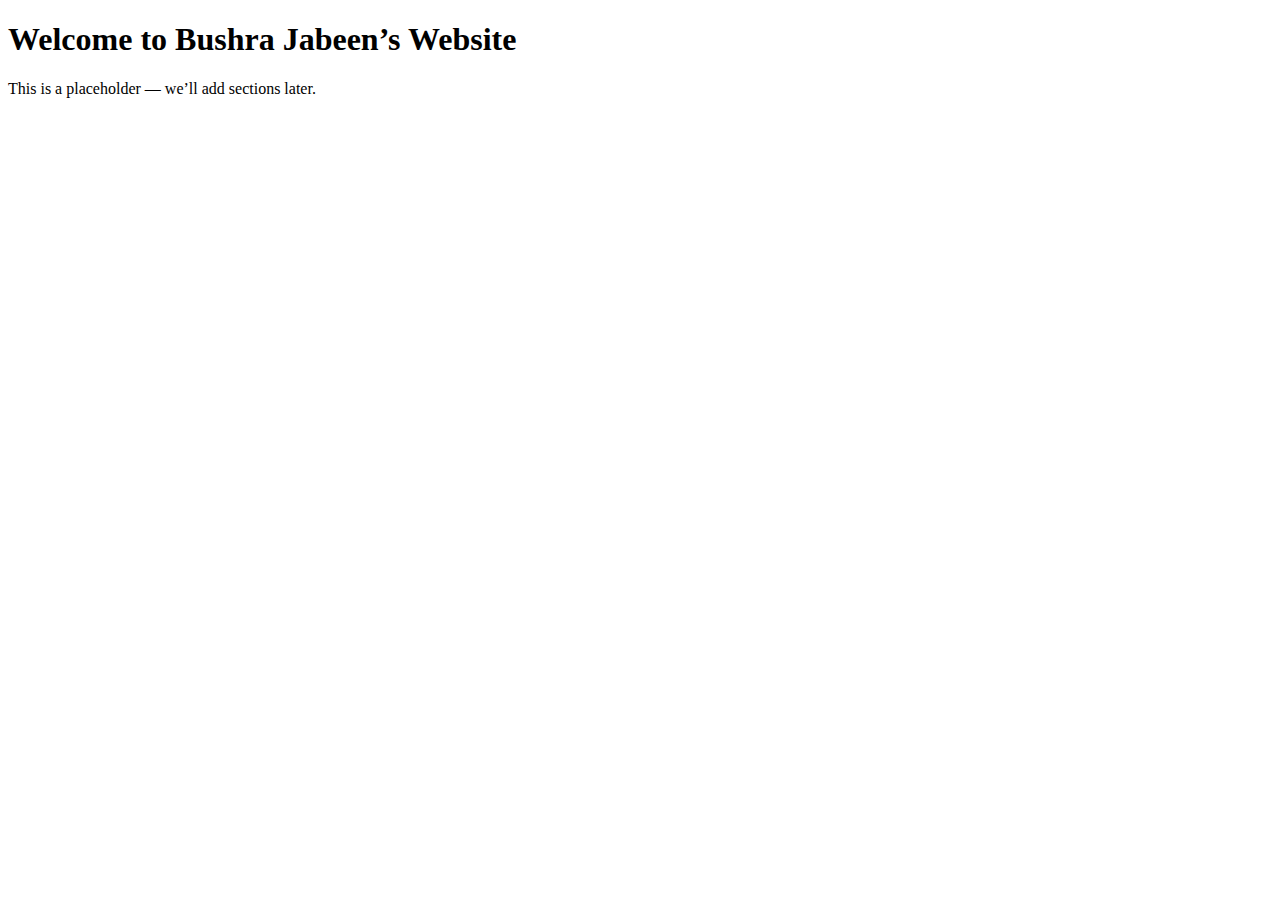
<file: index.html>
<!DOCTYPE html>
<html lang="en">
<head>
  <meta charset="UTF-8">
  <meta name="viewport" content="width=device-width, initial-scale=1.0">
  <title>Bushra Jabeen</title>
</head>
<body>
  <h1>Welcome to Bushra Jabeen’s Website</h1>
  <p>This is a placeholder — we’ll add sections later.</p>
</body>
</html>
</file>
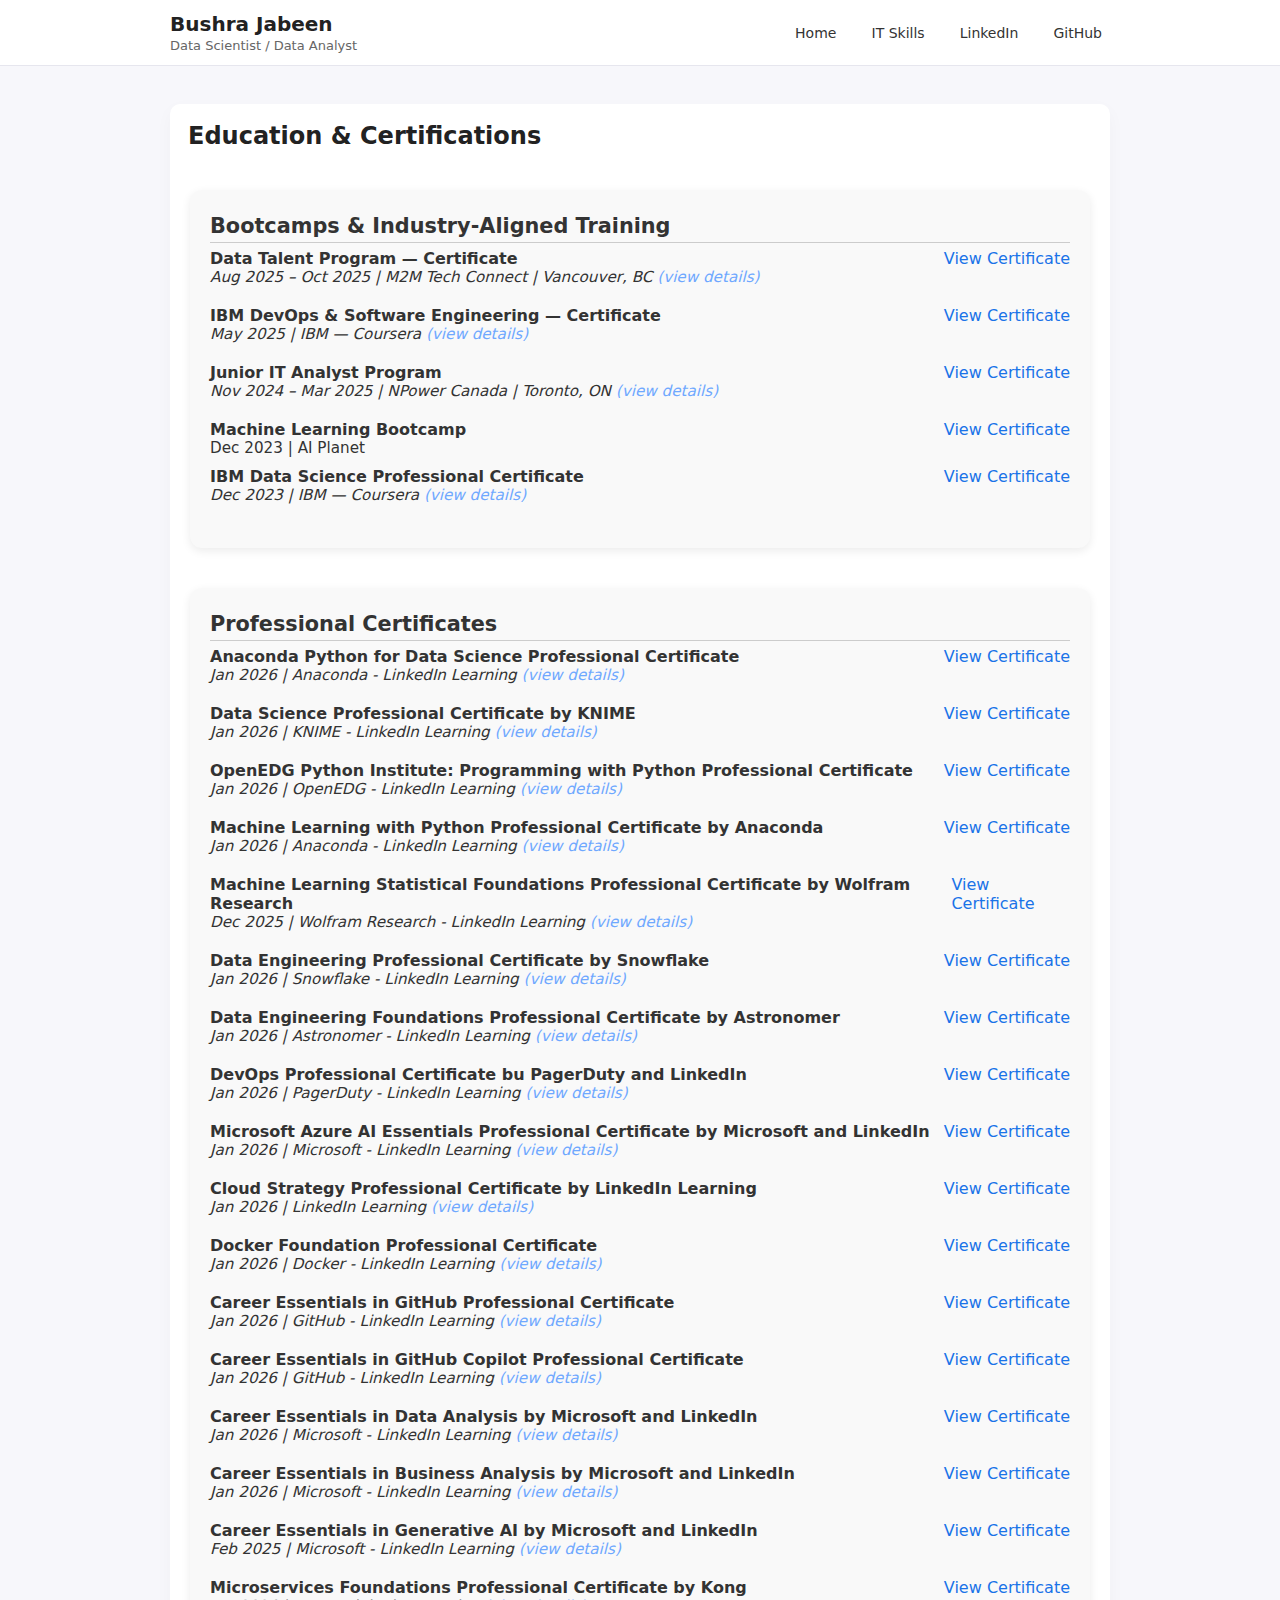
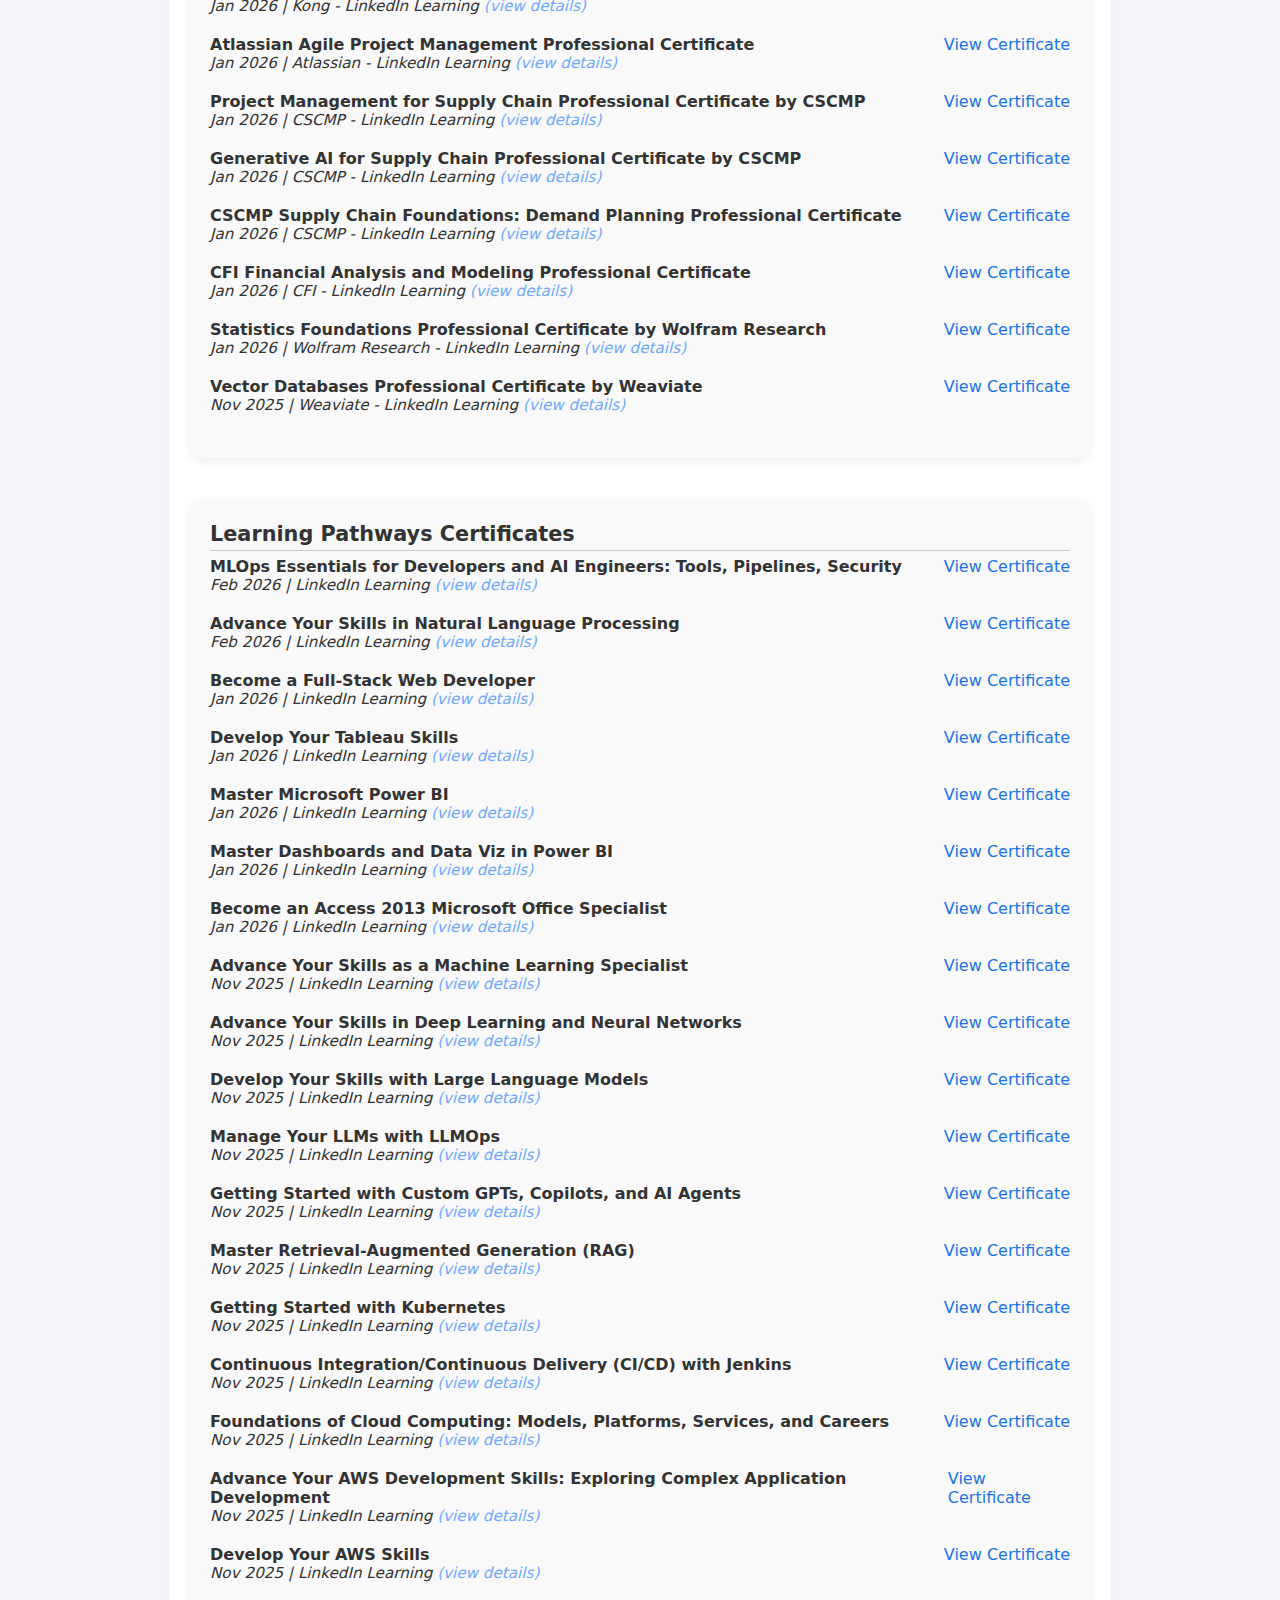
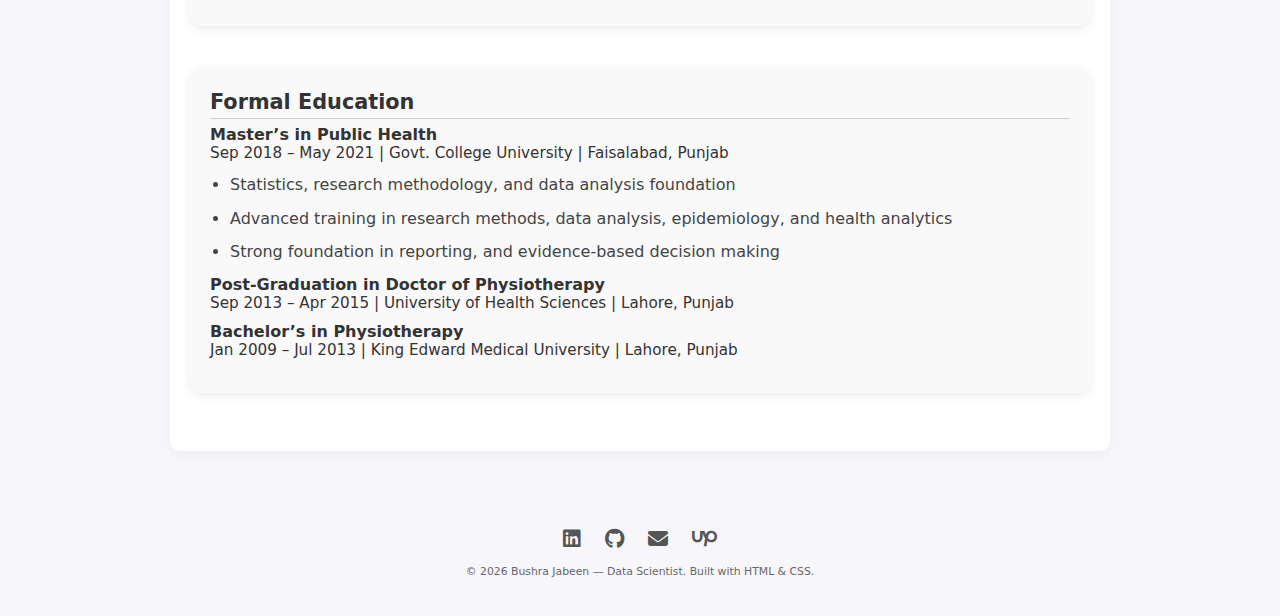
<file: education.html>
<!doctype html>
<html lang="en">
<head>
  <meta charset="utf-8" />
  <meta name="viewport" content="width=device-width,initial-scale=1" />
  <title>Bushra Jabeen — Education & Certifications</title>
  <link rel="stylesheet" href="css/style.css" />
  <link rel="stylesheet" href="https://cdnjs.cloudflare.com/ajax/libs/font-awesome/6.5.0/css/all.min.css">
</head>

<body>

<!-- Header -->
<header class="site-header">
  <div class="container header-inner">
    <div class="site-title">
      <h1>Bushra Jabeen</h1>
      <p class="sub">Data Scientist / Data Analyst</p>
    </div>

    <nav class="main-nav">
      <a href="index.html">Home</a>
      <a href="it.html">IT Skills</a>
      <a href="https://www.linkedin.com/in/bushra-j/" target="_blank">LinkedIn</a>
        <a href="https://github.com/Bushra023" target="_blank">GitHub</a>
    </nav>
  </div>
</header>

<!-- Main Content -->
<main class="container">
  <section class="card">

    <h2>Education & Certifications</h2>

    <!-- ===============================
         BLOCK 1: BOOTCAMPS
         =============================== -->
    <div class="skills-section">
      <h3>Bootcamps & Industry-Aligned Training</h3>

      <!-- Data Talent Program -->
      <div>
        <div style="display:flex; justify-content:space-between;">
          <strong>Data Talent Program — Certificate</strong>
          <a href="https://drive.google.com/file/d/19XRcPxGyWkvv9ne2uJEYSjOkumrbd6fb/view?usp=sharing"
             target="_blank" style="color:#1a73e8;">View Certificate</a>
        </div>

        <details>
          <summary class="experience-subtitle" style="cursor:pointer;">
            Aug 2025 – Oct 2025 | M2M Tech Connect | Vancouver, BC
            <span style="color:#6fa8ff; font-style:italic;"> (view details)</span>
          </summary>

          <ul>
            <li>Completed a 16-week industry-aligned program focused on job-ready data professionals.</li>
            <li>Built end-to-end data workflows using Python, TensorFlow, and Azure ML Studio.</li>
            <li>Delivered a capstone project applying predictive modeling and data storytelling.</li>
            <li>Collaborated on an employer-led analytics project using SQL and machine learning.</li>
            <li>Strengthened MLOps, documentation, and version control practices.</li>
          </ul>
        </details>
      </div>

      <br />

      <!-- IBM DevOps -->
      <div>
        <div style="display:flex; justify-content:space-between;">
        <strong>IBM DevOps & Software Engineering — Certificate</strong>
        <a href="https://drive.google.com/file/d/1TNeX-YEF_zbO2Eutdy6dxP6SdioL96ZK/view?usp=sharing"
             target="_blank" style="color:#1a73e8;">View Certificate</a>
        </div>    
        <details>
          <summary class="experience-subtitle" style="cursor:pointer;">
            May 2025 | IBM — Coursera
            <span style="color:#6fa8ff; font-style:italic;"> (view details)</span>
          </summary>

          <ul>
            <li>Introduction to DevOps - Certificate</li>
            <li>Introduction to Cloud Computing - Certificate</li>
            <li>Introduction to Agile Development and Scrum - Certificate</li>
            <li>Introduction to Software Engineering - Certificate</li>
            <li>Getting Started with Git and GitHub - Certificate</li>
            <li>Hands-on Introduction to Linux Commands and Shell Scripting - Certificate</li>
            <li>Developing AI Apllications with Python and Flask - Certificate</li>
            <li>Introduction to Containers w Docker, Kubernetes & OpenShift - Certificate</li>
            <li>Application Development using Microservices and Serverless - Certificate</li>
            <li>Introduction to Test and Behavior Driven Development - Certificate</li>
            <li>Continuous Integration and Continuous Delivery (CI/CD) - Certificate</li>
            <li>Application Security for Developers and DevOps Professionals - Certificate</li>
            <li>Monitoring and Observability for Development and DevOps - Certificate</li>
            <li>DevOps Capstone Project - Certificate</li>
          </ul>
        </details>
      </div>

      <br />

      <!-- Junior IT Analyst -->
      <div>
        <div style="display:flex; justify-content:space-between;">
        <strong>Junior IT Analyst Program</strong>
        <a href="https://drive.google.com/file/d/1xYlC157SdI5tt9m-qlwIMI-0uU87z96h/view?usp=sharing"
             target="_blank" style="color:#1a73e8;">View Certificate</a>
        </div>    
        <details>
          <summary class="experience-subtitle" style="cursor:pointer;">
            Nov 2024 – Mar 2025 | NPower Canada | Toronto, ON
            <span style="color:#6fa8ff; font-style:italic;"> (view details)</span>
          </summary>

          <ul>
            <li>Google IT Support Professional Certificate</li>
            <li>Career Essentials in Generative AI - Certificate</li>
          </ul>
        </details>
      </div>

      <br />

      <!-- ML Bootcamp -->
      <div>
        <div style="display:flex; justify-content:space-between;">
        <strong>Machine Learning Bootcamp</strong>
        <a href="https://drive.google.com/file/d/1qYwnssnj59pUn4bXBRC4BRbwfihuu7Bu/view?usp=sharing"
             target="_blank" style="color:#1a73e8;">View Certificate</a>
        </div>
        <p class="experience-subtitle">Dec 2023 | AI Planet</p>
      </div>

      <br />

      <!-- IBM Data Science -->
      <div>
        <div style="display:flex; justify-content:space-between;">
          <strong>IBM Data Science Professional Certificate</strong>
          <a href="https://www.coursera.org/account/accomplishments/professional-cert/ZL7GTCJRZS4C"
             target="_blank" style="color:#1a73e8;">View Certificate</a>
        </div>

        <details>
          <summary class="experience-subtitle" style="cursor:pointer;">
            Dec 2023 | IBM — Coursera
            <span style="color:#6fa8ff; font-style:italic;"> (view details)</span>
          </summary>

          <ul>
            <li>What is Data Science? - Certificate</li>
            <li>Tools for Data Science - Certificate</li>
            <li>Data Science Methodology - Certificate</li>
            <li>Python for Data Science, AI & Development - Certificate</li>
            <li>Python Project for Data Science - Certificate</li>
            <li>Databases and SQL for Data Science with Python - Certificate</li>
            <li>Data Analysis with Python - Certificate</li>
            <li>Data Visualization with Python - Certificate</li>
            <li>Machine Learning with Python - Certificate</li>
            <li>Applied Data Science Capstone - Certificate</li>
          </ul>
        </details>
      </div>

    </div>

    <!-- ===============================
         BLOCK 2: PROFESSIONAL CERTS
         =============================== -->
    <div class="skills-section">
      <h3>Professional Certificates</h3>

      <div>
        <div style="display:flex; justify-content:space-between;">
        <strong>Anaconda Python for Data Science Professional Certificate </strong>
        <a href="https://www.linkedin.com/learning/certificates/ad7cde17531854077f79dd9371d4d4a7620694477fdad10714ec71027aa67cab?trk=share_certificate"
             target="_blank" style="color:#1a73e8;">View Certificate</a>
        </div>    
        <details>
          <summary class="experience-subtitle" style="cursor:pointer;">
            Jan 2026 | Anaconda - LinkedIn Learning
            <span style="color:#6fa8ff; font-style:italic;"> (view details)</span>
          </summary>

          <ul>
            <li>Introduction to Data Science - Certificate</li> 
            <li>Statistics Foundations 1: The Basics - Certificate</li>
            <li>Statistics Foundations 3: Using Data Sets - Certificate</li>
            <li>Learning Python - Certificate</li>
            <li>Python Data Analysis - Certificate</li>
          </ul>
        </details>
      </div>
      <br />
      
      <div>
        <div style="display:flex; justify-content:space-between;">
        <strong>Data Science Professional Certificate by KNIME </strong>
        <a href="https://www.linkedin.com/learning/certificates/7b1f672b9620cec1cc42c08af4b4587292a4f7f6a69d821b03589e72ef566b12?trk=share_certificate"
             target="_blank" style="color:#1a73e8;">View Certificate</a>
        </div>    
        <details>
          <summary class="experience-subtitle" style="cursor:pointer;">
            Jan 2026 | KNIME - LinkedIn Learning
            <span style="color:#6fa8ff; font-style:italic;"> (view details)</span>
          </summary>

          <ul>
            <li>Data Science Foundations: Fundamentals - Certificate</li> 
            <li>Low Code/No-Code Data Literacy with KNIME: From Basic to Advanced - Certificate</li>
            <li>Introduction to Artificial Intelligence - Certificate</li>
            <li>Machine Learning and AI Foundations: Classification Modeling - Certificate</li>
            <li>Generative AI: Introduction to Large Language Models - Certificate</li>
            <li>The Non-Technical Skills of Effective Data Scientists - Certificate</li>
          </ul>
        </details>
      </div>
      <br />

      <div>
        <div style="display:flex; justify-content:space-between;">
        <strong>OpenEDG Python Institute: Programming with Python Professional Certificate </strong>
        <a href="https://www.linkedin.com/learning/certificates/c59822da2c1c8b89e88c342aa7392bc3c32bda4b2d6d760c4b5f5d46c1af43e3?trk=share_certificate"
             target="_blank" style="color:#1a73e8;">View Certificate</a>
        </div>    
        <details>
          <summary class="experience-subtitle" style="cursor:pointer;">
            Jan 2026 | OpenEDG - LinkedIn Learning
            <span style="color:#6fa8ff; font-style:italic;"> (view details)</span>
          </summary>

          <ul>
            <li>Python Essential Training - Certificate</li> 
            <li>Python Object-Oriented Programming - Certificate</li>
            <li>Level Up: Python - Certificate</li>
          </ul>
        </details>
      </div>
      <br />

      <div>
        <div style="display:flex; justify-content:space-between;">
        <strong>Machine Learning with Python Professional Certificate by Anaconda </strong>
        <a href="https://www.linkedin.com/learning/certificates/17d778373e1ce91668319214a64c4e1f7f56dce342a83af939043be2abe941a8?trk=share_certificate"
             target="_blank" style="color:#1a73e8;">View Certificate</a>
        </div>    
        <details>
          <summary class="experience-subtitle" style="cursor:pointer;">
            Jan 2026 | Anaconda - LinkedIn Learning
            <span style="color:#6fa8ff; font-style:italic;"> (view details)</span>
          </summary>

          <ul>
            <li>Artificial Intelligence Foundations: Machine Learning - Certificate</li> 
            <li>Machine Learning with Python: Foundations - Certificate</li>
            <li>Machine Learning with Python: Decision Trees - Certificate</li>
            <li>Machine Learning with Python: Logistic Regression - Certificate</li>
            <li>Machine Learning with Python: k-Means Clustering - Certificate</li>
            <li>Processing Text with Python Essential Training - Certificate</li>
          </ul>
        </details>
      </div>
      <br />

      <div>
        <div style="display:flex; justify-content:space-between;">
        <strong>Machine Learning Statistical Foundations Professional Certificate by Wolfram Research</strong>
        <a href="https://www.linkedin.com/learning/certificates/c62697c58c14ec3d0f5d40ef6f75b40283aceacf56dd09ab8d4ae13104a30634?trk=share_certificate"
             target="_blank" style="color:#1a73e8;">View Certificate</a>
        </div>    
        <details>
          <summary class="experience-subtitle" style="cursor:pointer;">
            Dec 2025 | Wolfram Research - LinkedIn Learning
            <span style="color:#6fa8ff; font-style:italic;"> (view details)</span>
          </summary>

          <ul>
            <li>Artificial Intelligence Foundations: Machine Learning - Certificate</li> 
            <li>Machine Learning Foundations: Linear Algebra - Certificate</li>
            <li>Machine Learning Foundations: Calculus - Certificate</li>
            <li>Machine Learning Foundations: Probability - Certificate</li>
            <li>Machine Learning Foundations: Statistics - Certificate</li>
            <li>Built-in Machine Learning in the Wolfram Language - Certificate</li>
          </ul>
        </details>
      </div>
      <br />

      <div>
        <div style="display:flex; justify-content:space-between;">
        <strong>Data Engineering Professional Certificate by Snowflake </strong>
        <a href="https://www.linkedin.com/learning/certificates/51f0b92da973dc7cc4ac7ca990b0d9506dba100eb7e5efec51a4093f3ce7e79f?trk=share_certificate"
             target="_blank" style="color:#1a73e8;">View Certificate</a>
        </div>    
        <details>
          <summary class="experience-subtitle" style="cursor:pointer;">
            Jan 2026 | Snowflake - LinkedIn Learning
            <span style="color:#6fa8ff; font-style:italic;"> (view details)</span>
          </summary>

          <ul>
            <li>Intro to Snowflake for Devs, Data Scientists, Data Engineers - <a href="https://www.linkedin.com/learning/certificates/8ee49d9737932ba8c018db454749ee64af7187e1a5ce1643e551e9ccfa88c6c5?trk=share_certificate" target="_blank" >Certificate</a></li> 
            <li>Introduction to Modern Data Engineering with Snowflake - Certificate</li>
            <li>Advanced Data Engineering with Snowflake - Certificate</li>
          </ul>
        </details>
      </div>
      <br />

      <div>
        <div style="display:flex; justify-content:space-between;">
        <strong>Data Engineering Foundations Professional Certificate by Astronomer </strong>
        <a href="https://www.linkedin.com/learning/certificates/871c3d2d44d4f64db849212045b886e7487912bee8da4627df070b292d14b4ad?trk=share_certificate"
             target="_blank" style="color:#1a73e8;">View Certificate</a>
        </div>    
        <details>
          <summary class="experience-subtitle" style="cursor:pointer;">
            Jan 2026 | Astronomer - LinkedIn Learning
            <span style="color:#6fa8ff; font-style:italic;"> (view details)</span>
          </summary>

          <ul>
            <li>Learning SQL Programming - Certificate</li> 
            <li>Complete Guide to Python for Data Engineering: From Beginner to Advanced - Certificate</li> 
            <li>Hands-On Introduction: Data Engineering - Certificate</li>
            <li>Learning Apache Airflow - Certificate</li>
            <li>Introduction to Data Warehouses - Certificate</li>
            <li>Learning Data Governance - Certificate</li>
          </ul>
        </details>
      </div>
      <br />

       <div>
        <div style="display:flex; justify-content:space-between;">
        <strong>DevOps Professional Certificate bu PagerDuty and LinkedIn</strong>
        <a href="https://www.linkedin.com/learning/certificates/8ff85273fb168066228ad0196ebdea1655d2d07ceacdab8a2fa5a5031394928c?trk=share_certificate"
             target="_blank" style="color:#1a73e8;">View Certificate</a>
        </div>    
        <details>
          <summary class="experience-subtitle" style="cursor:pointer;">
            Jan 2026 | PagerDuty - LinkedIn Learning
            <span style="color:#6fa8ff; font-style:italic;"> (view details)</span>
          </summary>

          <ul>
            <li>DevOps Foundations - Certificate</li> 
            <li>DevOps Foundations: Infrastructure as Code - Certificate</li>
            <li>DevOps Foundations: Continuous Delivery/Continuous Integration - Certificate</li>
          </ul>
        </details>
      </div>
      <br /> 

        <div>
        <div style="display:flex; justify-content:space-between;">
        <strong>Microsoft Azure AI Essentials Professional Certificate by Microsoft and LinkedIn</strong>
        <a href="https://www.linkedin.com/learning/certificates/85ed86629f18b8437db58315223d72702c9d6627faeca184a804e0ceb1869e08?trk=share_certificate"
             target="_blank" style="color:#1a73e8;">View Certificate</a>
        </div>    
        <details>
          <summary class="experience-subtitle" style="cursor:pointer;">
            Jan 2026 | Microsoft - LinkedIn Learning
            <span style="color:#6fa8ff; font-style:italic;"> (view details)</span>
          </summary>

          <ul>
            <li>Microsoft Azure AI Essentials: Workloads and Machine Learning on Azure - Certificate</li> 
          </ul>
        </details>
      </div>
      <br />

        <div>
        <div style="display:flex; justify-content:space-between;">
        <strong>Cloud Strategy Professional Certificate by LinkedIn Learning</strong>
        <a href="https://www.linkedin.com/learning/certificates/4c7d24d4f864923c72a882c30ea1d6d0cb459fd3f7452ba67cb6f6778138ee69?trk=share_certificate"
             target="_blank" style="color:#1a73e8;">View Certificate</a>
        </div>    
        <details>
          <summary class="experience-subtitle" style="cursor:pointer;">
            Jan 2026 | LinkedIn Learning
            <span style="color:#6fa8ff; font-style:italic;"> (view details)</span>
          </summary>

          <ul>
            <li>Determining Your Cloud Strategy: Planning for Roadmap, Infrastructure, and Deployment - Certificate</li> 
            <li>Cloud Security Concepts: Services and Compliance - Certificate</li>
            <li>Cloud Architecture: Core Concepts - Certificate</li>
            <li>Cloud Architecture: Design Decisions - Certificate</li>
            <li>Cloud Security Architecture for the Enterprise - Certificate</li>
            <li>Planning a Multicloud Solution (2022) - Certificate</li> 
            <li>Cloud for Business: Developing a Cloud Center of Excellence - Certificate</li>
            <li>FinOps Essentials for Cloud Deployments - Certificate</li> 
            <li>Including Sustainability in Your Cloud Strategy (2022) - Certificate</li>
          </ul>
        </details>
      </div>
      <br />

      <div>
        <div style="display:flex; justify-content:space-between;">
        <strong>Docker Foundation Professional Certificate</strong>
        <a href="https://www.linkedin.com/learning/certificates/676cc7975893397b2315beb03d1e875572aa000fd6dc50f3dc2a11a1a827fa8b?trk=share_certificate"
             target="_blank" style="color:#1a73e8;">View Certificate</a>
        </div>    
        <details>
          <summary class="experience-subtitle" style="cursor:pointer;">
            Jan 2026 | Docker - LinkedIn Learning
            <span style="color:#6fa8ff; font-style:italic;"> (view details)</span>
          </summary>

          <ul>
            <li>Learning Docker - Certificate</li> 
            <li>Docker: Your First Project - Certificate</li>
            <li>Learning Docker Compose - Certificate</li>
          </ul>
        </details>
      </div>
      <br />

      <div>
        <div style="display:flex; justify-content:space-between;">
        <strong>Career Essentials in GitHub Professional Certificate</strong>
        <a href="https://www.linkedin.com/learning/certificates/a2a9e62644d8edbfd8ac86c9b729e850a84884499946a48b303029fc469bd6ab?trk=share_certificate"
             target="_blank" style="color:#1a73e8;">View Certificate</a>
        </div>    
        <details>
          <summary class="experience-subtitle" style="cursor:pointer;">
            Jan 2026 | GitHub - LinkedIn Learning
            <span style="color:#6fa8ff; font-style:italic;"> (view details)</span>
          </summary>

          <ul>
            <li>Practical GitHub Actions - Certificate</li> 
            <li>Practical GitHub Project Management and Collaboration - Certificate</li>
            <li>Practical GitHub Copilot - Certificate</li>
            <li>Practical GitHub Code Search - Certificate</li>
          </ul>
        </details>
      </div>
      <br />

      <div>
        <div style="display:flex; justify-content:space-between;">
        <strong>Career Essentials in GitHub Copilot Professional Certificate</strong>
        <a href="https://www.linkedin.com/learning/certificates/6c4a0c59ec561efde284879a03ee21813be30800a5050befc20fbd53e580f944?trk=share_certificate"
             target="_blank" style="color:#1a73e8;">View Certificate</a>
        </div>    
        <details>
          <summary class="experience-subtitle" style="cursor:pointer;">
            Jan 2026 | GitHub - LinkedIn Learning
            <span style="color:#6fa8ff; font-style:italic;"> (view details)</span>
          </summary>

          <ul>
            <li>AI Pair Programming with GitHub Copilot - Certificate</li> 
            <li>Supercharge the Development Process with GitHub Extensions for Copilot Chat - Certificate</li>
            <li>Refactoring with GitHub Copilot - Certificate</li>
            <li>Responsible GitHub Copilot: Creating Reliable Code Ethically - Certificate</li>
          </ul>
        </details>
      </div>
      <br />

      <div>
        <div style="display:flex; justify-content:space-between;">
        <strong>Career Essentials in Data Analysis by Microsoft and LinkedIn</strong>
        <a href="https://www.linkedin.com/learning/certificates/5c310e7b1e72a47f4f7f2d60c59a38251f66bb12aae442a70e84d7ec4d64ac19?trk=share_certificate"
             target="_blank" style="color:#1a73e8;">View Certificate</a>
        </div>    
        <details>
          <summary class="experience-subtitle" style="cursor:pointer;">
            Jan 2026 | Microsoft - LinkedIn Learning
            <span style="color:#6fa8ff; font-style:italic;"> (view details)</span>
          </summary>

          <ul>
            <li>Introduction to Career Skills in Data Analytics - Certificate</li> 
            <li>Learning Data Analytics: 1 Foundations - Certificate</li>
            <li>Learning Data Analytics Part 2: Extending and Applying Core Knowledge - Certificate</li>
            <li>Data Analytics for Business Professionals - Certificate</li>
            <li>Data Visualization for Data Analysts and Analytics - Certificate</li>
          </ul>
        </details>
      </div>
      <br />

      <div>
        <div style="display:flex; justify-content:space-between;">
        <strong>Career Essentials in Business Analysis by Microsoft and LinkedIn</strong>
        <a href="https://www.linkedin.com/learning/certificates/929482b035d1a71ac038d259056ccf3a47809a13988330579658b9405716d3a6?trk=share_certificate"
             target="_blank" style="color:#1a73e8;">View Certificate</a>
        </div>    
        <details>
          <summary class="experience-subtitle" style="cursor:pointer;">
            Jan 2026 | Microsoft - LinkedIn Learning
            <span style="color:#6fa8ff; font-style:italic;"> (view details)</span>
          </summary>

          <ul>
            <li>Business Benefits Realization Foundations - Certificate</li> 
            <li>Business Analysis Foundations: Business Process Modeling - Certificate</li>
            <li>Modern Project Management in Microsoft 365 - Certificate</li>
            <li>Managing Data with Microsoft 365 - Certificate</li>
            <li>Business Analysis: Essential Tools and Techniques - Certificate</li>
            <li>Introduction to Business Analysis - Certificate</li> 
            <li>Generative AI for Business Analysts - Certificate</li>
            <li>Agentic AI for Business Analysis - Certificate</li>
            <li>The Role of Business Analysis in Data Analytics - Certificate</li>
          </ul>
        </details>
      </div>
      <br />

      <div>
        <div style="display:flex; justify-content:space-between;">
        <strong>Career Essentials in Generative AI by Microsoft and LinkedIn</strong>
        <a href="https://www.linkedin.com/learning/certificates/4fc68bcb36fc8a8f0924994017f420f384e5715faef6896aa40f0ef42e351c9b?trk=share_certificate"
             target="_blank" style="color:#1a73e8;">View Certificate</a>
        </div>    
        <details>
          <summary class="experience-subtitle" style="cursor:pointer;">
            Feb 2025 | Microsoft - LinkedIn Learning
            <span style="color:#6fa8ff; font-style:italic;"> (view details)</span>
          </summary>

          <ul>
            <li>What Is Generative AI? - Certificate</li> 
            <li>Your Top AI Questions Answered: AI Literacy for Everyone - Certificate</li>
            <li>Learning Microsoft 365 Copilot for Work - Certificate</li>
            <li>Using Generative AI Ethically at Work - Certificate</li>
            <li>Everyday AI Concepts - Certificate</li>
          </ul>
        </details>
      </div>
      <br />
  
      <div>
        <div style="display:flex; justify-content:space-between;">
        <strong>Microservices Foundations Professional Certificate by Kong </strong>
        <a href="https://www.linkedin.com/learning/certificates/295599d000a56c385809aabffd3f88bce9ffbdaaf34b1687aa321b22e53094f7?trk=share_certificate"
             target="_blank" style="color:#1a73e8;">View Certificate</a>
        </div>    
        <details>
          <summary class="experience-subtitle" style="cursor:pointer;">
            Jan 2026 | Kong - LinkedIn Learning
            <span style="color:#6fa8ff; font-style:italic;"> (view details)</span>
          </summary>

          <ul>
            <li>Microservices Foundations - Certificate</li> 
            <li>Microservices: Design Patterns - Certificate</li>
            <li>Software Architecture: Breaking a Monolith into Microservices - Certificate</li>
          </ul>
        </details>
      </div>
      <br />

      <div>
        <div style="display:flex; justify-content:space-between;">
        <strong>Atlassian Agile Project Management Professional Certificate</strong>
        <a href="https://www.linkedin.com/learning/certificates/fc9dcc8bd51d62b3a696a78368cc394dd47d20691a95ca80f20da372d578d93d?trk=share_certificate"
             target="_blank" style="color:#1a73e8;">View Certificate</a>
        </div>    
        <details>
          <summary class="experience-subtitle" style="cursor:pointer;">
            Jan 2026 | Atlassian - LinkedIn Learning
            <span style="color:#6fa8ff; font-style:italic;"> (view details)</span>
          </summary>

          <ul>
            <li>Agile Foundations - Certificate</li> 
            <li>Scrum: The Basics - Certificate</li>
            <li>Agile Project Management with Jira Cloud: 1 Projects, Boards, and Issues - Certificate</li>
            <li>Agile Project Management with Jira Cloud: 2 Lean and Agile Processes - Certificate</li>
            <li>Agile Project Management with Jira Cloud: 3 Advanced Topics - Certificate</li>
            <li>Mistakes to Avoid in Agile Project Management - Certificate</li>
          </ul>
        </details>
      </div>
      <br />

      <div>
        <div style="display:flex; justify-content:space-between;">
        <strong>Project Management for Supply Chain Professional Certificate by CSCMP </strong>
        <a href="https://www.linkedin.com/learning/certificates/419d6e6f48f02d81d148f2a097d52344d5041010b71450e6d11c4e7b0b3a504c?trk=share_certificate"
             target="_blank" style="color:#1a73e8;">View Certificate</a>
        </div>    
        <details>
          <summary class="experience-subtitle" style="cursor:pointer;">
            Jan 2026 | CSCMP - LinkedIn Learning
            <span style="color:#6fa8ff; font-style:italic;"> (view details)</span>
          </summary>

          <ul>
            <li>Supply Chain Foundations: Project Management - Certificate</a></li> 
            <li>Blending Project Management Methods - Certificate</li>
            <li>Project Management Tips - Certificate</a></li> 
            <li>Project Management Foundations: Procurement - Certificate</li>
            <li>AI for Project Management: Managing Risk with Generative AI - Certificate</li>
          </ul>
        </details>
      </div>
      <br />

      <div>
        <div style="display:flex; justify-content:space-between;">
        <strong>Generative AI for Supply Chain Professional Certificate by CSCMP </strong>
        <a href="https://www.linkedin.com/learning/certificates/44013c9a17d2b5309899772d5571f4ee03374adb38c65d5ec1e4d4f340f89a1a?trk=share_certificate"
             target="_blank" style="color:#1a73e8;">View Certificate</a>
        </div>    
        <details>
          <summary class="experience-subtitle" style="cursor:pointer;">
            Jan 2026 | CSCMP - LinkedIn Learning
            <span style="color:#6fa8ff; font-style:italic;"> (view details)</span>
          </summary>

          <ul>
            <li>Artificial Intelligence Foundations: Thinking Machines - Certificate</a></li> 
            <li>Using Generative Artificial Intelligence (AI) in Supply Chains - Certificate</li>
            <li>Artificial Intelligence and Business Strategy - Certificate</a></li> 
            <li>Digital Transformation in Supply Chains - Certificate</li>
          </ul>
        </details>
      </div>
      <br />

        <div>
        <div style="display:flex; justify-content:space-between;">
        <strong>CSCMP Supply Chain Foundations: Demand Planning Professional Certificate </strong>
        <a href="https://www.linkedin.com/learning/certificates/9e34eedb704455883356d4591b873e69318cd5a22443687162394fa9055759ed?trk=share_certificate"
             target="_blank" style="color:#1a73e8;">View Certificate</a>
        </div>    
        <details>
          <summary class="experience-subtitle" style="cursor:pointer;">
            Jan 2026 | CSCMP - LinkedIn Learning
            <span style="color:#6fa8ff; font-style:italic;"> (view details)</span>
          </summary>

          <ul>
            <li>Supply Chain Foundations: Analytics - Certificate</a></li> 
            <li>Excel Data Analysis for Supply Chain: Forecasting - Certificate</li>
          </ul>
        </details>
      </div>
      <br />

      <div>
        <div style="display:flex; justify-content:space-between;">
        <strong>CFI Financial Analysis and Modeling Professional Certificate</strong>
        <a href="https://www.linkedin.com/learning/certificates/c845a47339df534a32b30f34a8089e5b7cb75c7c9960c25e36859a4ba42f7977?trk=share_certificate"
             target="_blank" style="color:#1a73e8;">View Certificate</a>
        </div>    
        <details>
          <summary class="experience-subtitle" style="cursor:pointer;">
            Jan 2026 | CFI - LinkedIn Learning
            <span style="color:#6fa8ff; font-style:italic;"> (view details)</span>
          </summary>

          <ul>
            <li>Excel for Financial Planning and Analysis (FP&A) - Certificate</li> 
            <li>Financial Modeling and Forecasting Financial Statements - Certificate</li>
            <li>Financial Forecasting with Analytics Essential Training - Certificate</li>
            <li>SQL for Finance Professionals - Certificate</li>
            <li>Getting Started with Python for Finance - Certificate</li>
            <li>Using Data in Financial Analysis - Certificate</li>
            <li>Excel and PowerPoint: Creating High-Impact Financial Presentations - Certificate</li>
          </ul>
        </details>
      </div>
      <br /> 

      <div>
        <div style="display:flex; justify-content:space-between;">
        <strong>Statistics Foundations Professional Certificate by Wolfram Research</strong>
        <a href="https://www.linkedin.com/learning/certificates/7f0ccb02b331c088aaf047682047e1d9ad3dfd3f982167964f49807276614fd2?trk=share_certificate"
             target="_blank" style="color:#1a73e8;">View Certificate</a>
        </div>    
        <details>
          <summary class="experience-subtitle" style="cursor:pointer;">
            Jan 2026 | Wolfram Research - LinkedIn Learning
            <span style="color:#6fa8ff; font-style:italic;"> (view details)</span>
          </summary>

          <ul>
            <li>Statistics Foundations 1: The Basics - Certificate</li> 
            <li>Statistics Foundations 2: Probability - Certificate</li>
            <li>Statistics Foundations 3: Using Data Sets - Certificate</li>
            <li>Statistics Foundations 4: Advanced Topics - Certificate</li>
            <li>Excel Statistics Essential Training: 1 - Certificate</li>
            <li>Excel Statistics Essential Training: 2 - Certificate</li> 
            <li>Statistical Analysis with Wolfram Language - Certificate</li>
          </ul>
        </details>
      </div>
      <br />

      <div>
        <div style="display:flex; justify-content:space-between;">
        <strong>Vector Databases Professional Certificate by Weaviate </strong>
        <a href="https://www.linkedin.com/learning/certificates/d099ce3dc2a6f8c20e203904e3fbe7eea06370f839c548e8675d16dfc4ecbef6?trk=share_certificate"
             target="_blank" style="color:#1a73e8;">View Certificate</a>
        </div>    
        <details>
          <summary class="experience-subtitle" style="cursor:pointer;">
            Nov 2025 | Weaviate - LinkedIn Learning
            <span style="color:#6fa8ff; font-style:italic;"> (view details)</span>
          </summary>

          <ul>
            <li>Introduction to AI-Native Vector Databases - Certificate</li> 
            <li>Vector Databases in Practice: Deep Dive - Certificate</li>
          </ul>
        </details>
      </div>
      <br />

    </div>

    <!-- ===============================
         BLOCK 3: LEARNING PATHWAYS
         =============================== -->
    <div class="skills-section">
      <h3>Learning Pathways Certificates</h3>

      <div>
        <div style="display:flex; justify-content:space-between;">
        <strong>MLOps Essentials for Developers and AI Engineers: Tools, Pipelines, Security</strong>
        <a href="https://www.linkedin.com/learning/certificates/d3499ae100ab2d347a37cc22faa23c28ef0da0acda00deb72a8cd2d35bf3faf3?trk=share_certificate"
             target="_blank" style="color:#1a73e8;">View Certificate</a>
        </div>    
        <details>
          <summary class="experience-subtitle" style="cursor:pointer;">
            Feb 2026 | LinkedIn Learning
            <span style="color:#6fa8ff; font-style:italic;"> (view details)</span>
          </summary>

          <ul>
            <li>Learning Docker - Certificate</li> 
            <li>Learning Kubernetes - Certificate</li>
            <li>Generative AI and Predictive AI in the Cloud: Foundational Concepts and Scenarios - Certificate</li>
            <li>MLOps Tools: MLflow and Hugging Face - Certificate</li>
            <li>Data Preparation, Feature Engineering, and Augmentation for AI Models - Certificate</li>
            <li>MLOps and Data Pipeline Orchestration for AI Systems - Certificate</li>
            <li>MLOps Essentials: Model Development and Integration - Certificate</li>
            <li>MLOps Essentials: Model Deployment and Monitoring - Certificate</li>
            <li>MLOps Essentials: Monitoring Model Drift and Bias - Certificate</li>
            <li>Introduction to MLSecOps - Certificate</li>
          </ul>
        </details>
      </div>
      <br />

      <div>
        <div style="display:flex; justify-content:space-between;">
        <strong>Advance Your Skills in Natural Language Processing</strong>
        <a href="https://www.linkedin.com/learning/certificates/1c69a012f2edef5e171d752914d0186224e9c9b0ba44621b61bc29e4e0eb278a?trk=share_certificate"
             target="_blank" style="color:#1a73e8;">View Certificate</a>
        </div>    
        <details>
          <summary class="experience-subtitle" style="cursor:pointer;">
            Feb 2026 | LinkedIn Learning
            <span style="color:#6fa8ff; font-style:italic;"> (view details)</span>
          </summary>

          <ul>
            <li>Advanced NLP with Python for Machine Learning - Certificate</li> 
            <li>Hands-On Natural Language Processing - Certificate</li>
            <li>Building NLP Pipelines with spaCy - Certificate</li>
            <li>Deep Learning with TensorFlow: Insights and Innovations - Certificate</li>
            <li>AI Workshop: Build a Neural Network with PyTorch Lightning - Certificate</li>
            <li>Generative AI: Working with Large Language Models - Certificate</li>
          </ul>
        </details>
      </div>
      <br />

      <div>
        <div style="display:flex; justify-content:space-between;">
          <strong>Become a Full-Stack Web Developer</strong>
          <a href="https://www.linkedin.com/learning/certificates/d847eb66262f88ae27150586b035ae59e9a4f2a795c4a1dcb5d5ebef43b7e345?trk=share_certificate"
             target="_blank" style="color:#1a73e8;">View Certificate</a>
        </div>

        <details>
          <summary class="experience-subtitle" style="cursor:pointer;">
            Jan 2026 | LinkedIn Learning
            <span style="color:#6fa8ff; font-style:italic;"> (view details)</span>
          </summary>

          <ul>
            <li>CSS Essential Training (2023) - Certificate</li> 
            <li>JavaScript Essential Training - Certificate</li>
            <li>HTML Essential Training - Certificate</li>
            <li>Search Techniques for Web Developers - Certificate</li>
            <li>Learning ECMAScript 6+ (ES6+) - Certificate</li>
            <li>Git Essential Training - Certificate</li>
            <li>React Essential Training - Certificate</li>
            <li>Node.js Essential Training - Certificate</li>
            <li>SQL Essential Training - Certificate</li>
            <li>NoSQL Essential Training - Certificate</li>
            <li>Learning REST APIs - Certificate</li>
            <li>DevOps Foundations - Certificate</li>
          </ul>
        </details>
      </div>
      <br />
      
      <div>
        <div style="display:flex; justify-content:space-between;">
        <strong>Develop Your Tableau Skills</strong>
        <a href="https://www.linkedin.com/learning/certificates/08c9010d74721cd336a191760bcda173f16bcb773304cf5e987447e65d08f85d?trk=share_certificate"
             target="_blank" style="color:#1a73e8;">View Certificate</a>
        </div>    
        <details>
          <summary class="experience-subtitle" style="cursor:pointer;">
            Jan 2026 | LinkedIn Learning
            <span style="color:#6fa8ff; font-style:italic;"> (view details)</span>
          </summary>

          <ul>
            <li>Using Tableau to Discover Powerful Business Insights - Certificate</li> 
            <li>Complete Guide to Tableau for Data Scientists - Certificate</li>
            <li>Cleaning, Transforming and Prepping Your Data With Tableau Prep - Certificate</li>
            <li>Creating Interactive Tableau Dashboards - Certificate</li>
            <li>Tableau and R for Analytics Projects - Certificate</li>
          </ul>
        </details>
      </div>
      <br />

      <div>
        <div style="display:flex; justify-content:space-between;">
        <strong>Master Microsoft Power BI</strong>
        <a href="https://www.linkedin.com/learning/certificates/794a7003ecac61d8862e00a840772848888c7b12649bf0d300e8cacd5933d1bd?trk=share_certificate"
             target="_blank" style="color:#1a73e8;">View Certificate</a>
        </div>    
        <details>
          <summary class="experience-subtitle" style="cursor:pointer;">
            Jan 2026 | LinkedIn Learning
            <span style="color:#6fa8ff; font-style:italic;"> (view details)</span>
          </summary>

          <ul>
            <li>Power BI: Working Together with ChatGPT - Certificate</li> 
            <li>Power BI Data Methods - Certificate</li>
            <li>Power BI Dataflows Essential Training - Certificate</li>
            <li>Power BI Top Skills - Certificate</li>
            <li>Power BI: Integrating AI - Certificate</li>
            <li>Power BI Challenges: 15 Skills-Building Analytics Exercises for Data Professionals - Certificate</li>
          </ul>
        </details>
      </div>
      <br />

      <div>
        <div style="display:flex; justify-content:space-between;">
        <strong>Master Dashboards and Data Viz in Power BI</strong>
        <a href="https://www.linkedin.com/learning/certificates/3381c005d726a7b31d8e24c6853bf37c114e509a6b8f1c2617afeac7c00cf288?trk=share_certificate"
             target="_blank" style="color:#1a73e8;">View Certificate</a>
        </div>    
        <details>
          <summary class="experience-subtitle" style="cursor:pointer;">
            Jan 2026 | LinkedIn Learning
            <span style="color:#6fa8ff; font-style:italic;"> (view details)</span>
          </summary>

          <ul>
            <li>Power BI: Dashboards for Beginners - Certificate</li> 
            <li>Power BI Data Visualization and Dashboard Tips, Tricks, and Techniques - Certificate</li>
            <li>Power BI Data Dashboards - Certificate</li>
            <li>Advanced Power BI Custom Visuals with d3.js - Certificate</li>
            <li>Top 10 Skills for BI Developers - Certificate</li>
            <li>Power BI Data Analyst Associate (PL-300) Cert Prep: Creating Reports in Power BI - Certificate</li>
            <li>Power BI Challenges: 15 Skills-Building Analytics Exercises for Data Professionals - Certificate</li> 
            <li>Power BI: Working Together with ChatGPT - Certificate</li>
          </ul>
        </details>
      </div>
      <br />

      <div>
        <div style="display:flex; justify-content:space-between;">
        <strong>Become an Access 2013 Microsoft Office Specialist</strong>
        <a href="https://www.linkedin.com/learning/certificates/f1200ae6bffabe1537373eeb92098f59247c8d5ae7eb358dd86167c77211c61c?trk=share_certificate"
             target="_blank" style="color:#1a73e8;">View Certificate</a>
        </div>    
        <details>
          <summary class="experience-subtitle" style="cursor:pointer;">
            Jan 2026 | LinkedIn Learning
            <span style="color:#6fa8ff; font-style:italic;"> (view details)</span>
          </summary>

          <ul>
            <li>Access 2019 Essential Training - Certificate</li> 
            <li>Access 2013: Queries - Certificate</li>
            <li>Access 2013: Forms and Reports - Certificate</li>
            <li>Access 2013: Tips & Tricks - Certificate</li>
            <li>Cert Prep: Access Expert - Microsoft Office Specialist for Office 2019 and Office 365 - Certificate</li>
          </ul>
        </details>
      </div>
      <br />

      <div>
        <div style="display:flex; justify-content:space-between;">
        <strong>Advance Your Skills as a Machine Learning Specialist</strong>
        <a href="https://www.linkedin.com/learning/certificates/18cc9f0c96b219dbbc07b3658668a59fa19601fa5a9bda51beff869021b4a250?trk=share_certificate"
             target="_blank" style="color:#1a73e8;">View Certificate</a>
        </div>    
        <details>
          <summary class="experience-subtitle" style="cursor:pointer;">
            Nov 2025 | LinkedIn Learning
            <span style="color:#6fa8ff; font-style:italic;"> (view details)</span>
          </summary>

          <ul>
            <li>Machine Learning with Python: Decision Trees - Certificate</li> 
            <li>Machine Learning with Python: k-Means Clustering - Certificate</li>
            <li>Machine Learning with Python: Association Rules - Certificate</li>
            <li>Machine Learning with Python: Logistic Regression - Certificate</li>
            <li>Machine Learning and AI Foundations: Producing Explainable AI (XAI) and Interpretable Machine Learning Solutions - Certificate</li>
            <li>Machine Learning and AI Foundations: Decision Trees with KNIME - Certificate</li>
            <li>Machine Learning and AI Foundations: Causal Inference and Modeling - Certificate</li> 
            <li>Machine Learning and AI Foundations: Prediction, Causation, and Statistical Inference - Certificate</li>
            <li>Deep Learning: Model Optimization and Tuning (2022) - Certificate</li>
          </ul>
        </details>
      </div>

      <br />

      <div>
        <div style="display:flex; justify-content:space-between;">
        <strong>Advance Your Skills in Deep Learning and Neural Networks</strong>
        <a href="https://www.linkedin.com/learning/certificates/6191632263dccc0856b94fba2a34734084aad8481165b665562d6a18fcf3b923?trk=share_certificate"
             target="_blank" style="color:#1a73e8;">View Certificate</a>
        </div>    
        <details>
          <summary class="experience-subtitle" style="cursor:pointer;">
            Nov 2025 | LinkedIn Learning
            <span style="color:#6fa8ff; font-style:italic;"> (view details)</span>
          </summary>

          <ul>
            <li>Deep Learning: Getting Started - Certificate</li> 
            <li>Artificial Intelligence Foundations: Neural Networks - Certificate</li>
            <li>Deep Learning with Python: Convolutional Neural Networks - Certificate</li>
            <li>AI Workshop: Build a Neural Network with PyTorch Lightning (2023) - Certificate</li>
            <li>Deep Learning with Python: Optimizing Deep Learning Models - Certificate</li>
            <li>Introduction to Generative Adversarial Networks (GANs) - Certificate</li>
            <li>AI Workshop: Hands-on with GANs Using Dense Neural Networks (2023) - Certificate</li> 
            <li>AI Workshop: Hands-on with GANs with Deep Convolutional Networks - Certificate</li>
          </ul>
        </details>
      </div>
      <br />

      <div>
        <div style="display:flex; justify-content:space-between;">
          <strong>Develop Your Skills with Large Language Models</strong>
          <a href="https://www.linkedin.com/learning/certificates/429cb2dcd9e5a9ed2e14411601cab82526f2c03cfbf8a06ca658ba5b5d2f204b"
             target="_blank" style="color:#1a73e8;">View Certificate</a>
        </div>

        <details>
          <summary class="experience-subtitle" style="cursor:pointer;">
            Nov 2025 | LinkedIn Learning
            <span style="color:#6fa8ff; font-style:italic;"> (view details)</span>
          </summary>

          <ul>
            <li>Introduction to Large Language Models - Certificate</li> 
            <li>GPT Foundations: Building AI-Powered Apps - Certificate</li>
            <li>Generative AI: Introduction to Large Language Models - Certificate</li>
            <li>TensorFlow: Working with NLP - Certificate</li>
            <li>Introduction to Generative AI with GPT - Certificate</li>
            <li>Introduction to Prompt Engineering for Generative AI - Certificate</li>
            <li>AI Text Summarization with Hugging Face - Certificate</li>
            <li>Generative AI: Working with Large Language Models - Certificate</li>
            <li>Applied AI: Building NLP Apps with Hugging Face Transformers - Certificate</li>
          </ul>
        </details>
      </div>
      <br />

      <div>
        <div style="display:flex; justify-content:space-between;">
        <strong>Manage Your LLMs with LLMOps</strong>
        <a href="https://www.linkedin.com/learning/certificates/037e43193acf2b3cf7cc843687d5e4ae1df1321386734e3578de4d5b58d75dd0?trk=share_certificate"
             target="_blank" style="color:#1a73e8;">View Certificate</a>
        </div>    
        <details>
          <summary class="experience-subtitle" style="cursor:pointer;">
            Nov 2025 | LinkedIn Learning
            <span style="color:#6fa8ff; font-style:italic;"> (view details)</span>
          </summary>

          <ul>
            <li>Generative AI and LLMOps: Building Blocks and Applications - Certificate</li> 
            <li>LLMOps in Practice: A Deep Dive - Certificate</li>
            <li>Advanced LLMOps: Deploying and Managing LLMs in Production - Certificate</li>
            <li>LLM Foundations: Building Effective Applications for Enterprises - Certificate</li>
          </ul>
        </details>
      </div>
      <br />

      <div>
        <div style="display:flex; justify-content:space-between;">
        <strong>Getting Started with Custom GPTs, Copilots, and AI Agents</strong>
        <a href="https://www.linkedin.com/learning/certificates/7f351bcfdc4f4497c970e468e0bbb05a88b94b8977809006644f0541dd45845b?trk=share_certificate"
             target="_blank" style="color:#1a73e8;">View Certificate</a>
        </div>    
        <details>
          <summary class="experience-subtitle" style="cursor:pointer;">
            Nov 2025 | LinkedIn Learning
            <span style="color:#6fa8ff; font-style:italic;"> (view details)</span>
          </summary>

          <ul>
            <li>OpenAI ChatGPT: Creating Custom GPTs - Certificate</li> 
            <li>ChatGPT: Publishing GPTs on the GPT Store - Certificate</li>
            <li>ChatGPT: Crafting Exceptional GPTs for Enhanced Productivity and Innovation - Certificate</li>
            <li>Copilot Agents: Build Your Own AI Assistant in Copilot and Teams (No Code Required) - Certificate</li>
            <li>Getting Started with Autonomous Agents in Copilot Studio (No Code Required) - Certificate</li>
          </ul>
        </details>
      </div>

      <br />

      <div>
        <div style="display:flex; justify-content:space-between;">
        <strong>Master Retrieval-Augmented Generation (RAG)</strong>
        <a href="https://www.linkedin.com/learning/certificates/7100a7b4cd5adcd500128ae5a88890e5619f9dcef5d477cbe41b569d0562ccdc?trk=share_certificate"
             target="_blank" style="color:#1a73e8;">View Certificate</a>
        </div>    
        <details>
          <summary class="experience-subtitle" style="cursor:pointer;">
            Nov 2025 | LinkedIn Learning
            <span style="color:#6fa8ff; font-style:italic;"> (view details)</span>
          </summary>

          <ul>
            <li>RAG and Fine-Tuning Explained - Certificate</li> 
            <li>Vector Databases in Practice: Deep Dive - Certificate</li>
            <li>Generative AI: Introduction to Large Language Models - Certificate</li>
            <li>LLM Foundations: Vector Databases for Caching and Retrieval Augmented Generation (RAG) - Certificate</li>
            <li>Advanced RAG Applications with Vector Databases - Certificate</li> 
            <li>Building RAG Solutions with Azure AI Foundry (Formerly Azure AI Studio) - Certificate</li>
            <li>Hands-On AI: RAG using LlamaIndex - Certificate</li>
          </ul>
        </details>
      </div>
      <br />

      <div>
        <div style="display:flex; justify-content:space-between;">
        <strong>Getting Started with Kubernetes</strong>
        <a href="https://www.linkedin.com/learning/certificates/1afa18550f1ad4362e18db55fa1f76900c8ace5ff6cdc2020fae1c66b4b96242?trk=share_certificate"
             target="_blank" style="color:#1a73e8;">View Certificate</a>
        </div>    
        <details>
          <summary class="experience-subtitle" style="cursor:pointer;">
            Nov 2025 | LinkedIn Learning
            <span style="color:#6fa8ff; font-style:italic;"> (view details)</span>
          </summary>

          <ul>
            <li>Learning Kubernetes - Certificate</li> 
            <li>Kubernetes: Your First Project (2021) - Certificate</li>
            <li>Kubernetes: Essential Tools - Certificate</li>
            <li>Kubernetes: Microservices - Certificate</li>
            <li>Kubernetes: Cloud Native Ecosystem - Certificate</li>
            <li>Securing Containers and Kubernetes Ecosystem - Certificate</li>
          </ul>
        </details>
      </div>
      <br />

      <div>
        <div style="display:flex; justify-content:space-between;">
        <strong>Continuous Integration/Continuous Delivery (CI/CD) with Jenkins</strong>
        <a href="https://www.linkedin.com/learning/certificates/6507196f866cc823c01a957e1435b16e5d44edab4270a028ac455b63800daedc?trk=share_certificate"
             target="_blank" style="color:#1a73e8;">View Certificate</a>
        </div>    
        <details>
          <summary class="experience-subtitle" style="cursor:pointer;">
            Nov 2025 | LinkedIn Learning
            <span style="color:#6fa8ff; font-style:italic;"> (view details)</span>
          </summary>

          <ul>
            <li>Learning Jenkins: Automating Software Development and System Administration - Certificate</li> 
            <li>Jenkins Essential Training - Certificate</li>
            <li>Running Jenkins on AWS: Deploying and Managing Jenkins on Cloud Infrastructure - Certificate</li>
          </ul>
        </details>
      </div>
      <br />

      <div>
        <div style="display:flex; justify-content:space-between;">
        <strong>Foundations of Cloud Computing: Models, Platforms, Services, and Careers</strong>
        <a href="https://www.linkedin.com/learning/certificates/6461e5e6380dc97ae0ccdb9ae4f62fe96c99829d0e6bf68ab6406d4b3f894c84?trk=share_certificate"
             target="_blank" style="color:#1a73e8;">View Certificate</a>
        </div>    
        <details>
          <summary class="experience-subtitle" style="cursor:pointer;">
            Nov 2025 | LinkedIn Learning
            <span style="color:#6fa8ff; font-style:italic;"> (view details)</span>
          </summary>

          <ul>
            <li>Cloud Computing: Understanding Core Concepts - Certificate</li> 
            <li>Cloud Computing Terms Every Beginner Should Know - Certificate</li>
            <li>A Beginner's Guide to Public Cloud Options - Certificate</li>
            <li>Cloud Computing: Understanding Private Cloud Options - Certificate</li>
            <li>Cloud Security Concepts: Services and Compliance - Certificate</li>
            <li>Cloud Storage Concepts: Services, Cost Control, and Security - Certificate</li>
            <li>Cloud Computing: Understanding Networking - Certificate</li> 
            <li>Cloud Concepts: Hybrid Cloud - Certificate</li>
            <li>Cloud Computing Careers and Certifications - Certificate</li>
          </ul>
        </details>
      </div>
      <br />

      <div>
        <div style="display:flex; justify-content:space-between;">
        <strong>Advance Your AWS Development Skills: Exploring Complex Application Development</strong>
        <a href="https://www.linkedin.com/learning/certificates/1fab72b56ef66449e3cc781308cca08786aab52a52fbe830d82f7678f505d3a7?trk=share_certificate"
             target="_blank" style="color:#1a73e8;">View Certificate</a>
        </div>    
        <details>
          <summary class="experience-subtitle" style="cursor:pointer;">
            Nov 2025 | LinkedIn Learning
            <span style="color:#6fa8ff; font-style:italic;"> (view details)</span>
          </summary>

          <ul>
            <li>AWS Essential Training for Developers (2023) - Certificate</li> 
            <li>Introduction to AWS AI Services for Developers - Certificate</li>
            <li>AWS for Developers: CLI Tips - Certificate</li>
            <li>AWS Security Best Practices for Developers - Certificate</li>
            <li>Building Serverless Apps with AI Services on AWS - Certificate</li> 
            <li>Building Intelligent Chatbots on AWS - Certificate</li>
          </ul>
        </details>
      </div>
      <br />

      <div>
        <div style="display:flex; justify-content:space-between;">
        <strong>Develop Your AWS Skills</strong>
        <a href="https://www.linkedin.com/learning/certificates/7185403216e486ffc261ce612c7a5e6a889c4d48c4d8bbbac0d6ceb6636e9947?trk=share_certificate"
             target="_blank" style="color:#1a73e8;">View Certificate</a>
        </div>    
        <details>
          <summary class="experience-subtitle" style="cursor:pointer;">
            Nov 2025 | LinkedIn Learning
            <span style="color:#6fa8ff; font-style:italic;"> (view details)</span>
          </summary>

          <ul>
            <li>AWS Essential Training for Developers (2023) - Certificate</li> 
            <li>Complete Guide to AWS Software Deployment - Certificate</li>
            <li>AWS: Monitoring, Logging, and Remediation (2021) - Certificate</li>
            <li>Cloud Computing Careers and Certifications - Certificate</li>
          </ul>
        </details>
      </div>
      <br />

    </div>

    <!-- ===============================
         BLOCK 4: FORMAL EDUCATION
         =============================== -->
      <div class="skills-section">
      <h3>Formal Education</h3>

      <strong>Master’s in Public Health</strong>
      <p class="experience-subtitle">
        Sep 2018 – May 2021 | Govt. College University | Faisalabad, Punjab
      </p>
      <ul>
        <li>Statistics, research methodology, and data analysis foundation</li>
        <li>Advanced training in research methods, data analysis, epidemiology, and health analytics</li>
        <li>Strong foundation in reporting, and evidence-based decision making</li>
      </ul>
      
      <strong>Post-Graduation in Doctor of Physiotherapy</strong>
      <p class="experience-subtitle">
        Sep 2013 – Apr 2015 | University of Health Sciences | Lahore, Punjab
      </p>

      <strong>Bachelor’s in Physiotherapy</strong>
      <p class="experience-subtitle">
        Jan 2009 – Jul 2013 | King Edward Medical University | Lahore, Punjab
      </p>
    </div>

  </section>
</main>

<footer class="site-footer">
  <div class="container footer-content">

    <div class="footer-social">
      <a href="https://www.linkedin.com/in/bushra-j/" target="_blank"><i class="fab fa-linkedin"></i></a>
      <a href="https://github.com/Bushra023" target="_blank"><i class="fab fa-github"></i></a>
      <a href="mailto:b.jabeen023@gmail.com"><i class="fas fa-envelope"></i></a>
      <a href="https://www.upwork.com/freelancers/~015b95403047de119e" target="_blank"><i class="fab fa-upwork"></i></a>
    </div>

    <small>© <span id="year"></span> Bushra Jabeen — Data Scientist. Built with HTML & CSS.</small>
  </div>
</footer>

<script>
  document.getElementById('year').textContent = new Date().getFullYear();
</script>

</body>
</html>
</file>
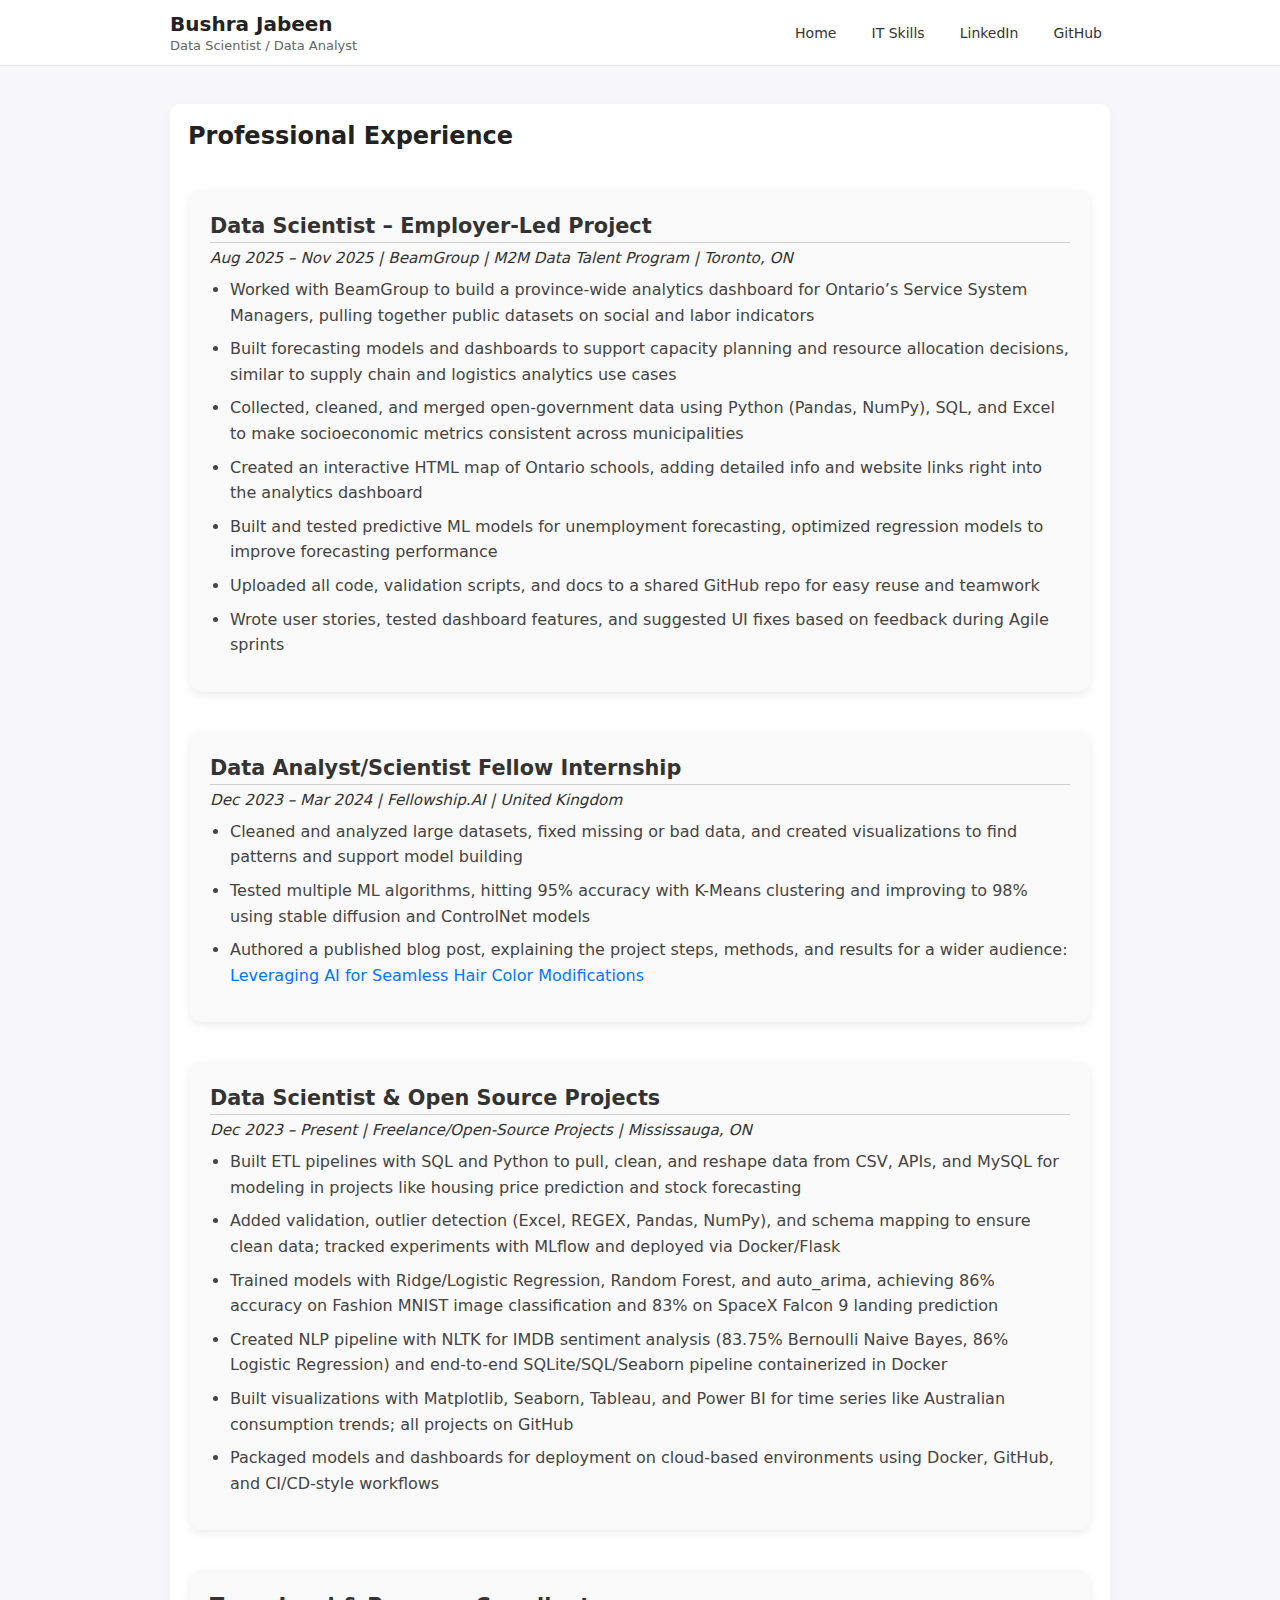
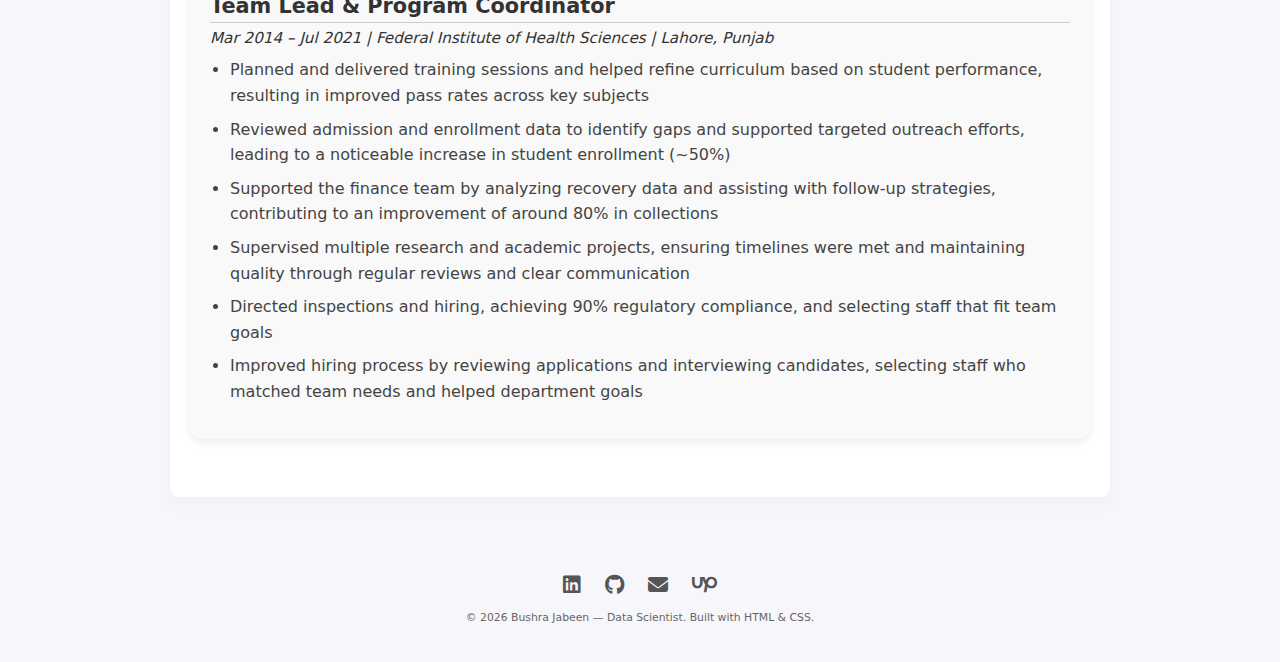
<file: experience.html>
<!doctype html>
<html lang="en">
<head>
  <meta charset="utf-8" />
  <meta name="viewport" content="width=device-width,initial-scale=1" />
  <title>Bushra Jabeen — Full Experience</title>
  <link rel="stylesheet" href="css/style.css" />
  <link rel="stylesheet" href="https://cdnjs.cloudflare.com/ajax/libs/font-awesome/6.5.0/css/all.min.css">
</head>

<body>

  <!-- Header -->
  <header class="site-header">
    <div class="container header-inner">
      <div class="site-title">
        <h1>Bushra Jabeen</h1>
        <p class="sub">Data Scientist / Data Analyst</p>
      </div>

      <!-- Updated Navigation (Matches Home Page) -->
      <nav class="main-nav">
        <a href="index.html">Home</a>
        <a href="it.html">IT Skills</a>
        <a href="https://www.linkedin.com/in/bushra-j/" target="_blank">LinkedIn</a>
        <a href="https://github.com/Bushra023" target="_blank">GitHub</a>
      </nav>
    </div>
  </header>

  <!-- Main Content -->
  <main class="container">
    <section class="card">

      <h2>Professional Experience</h2>

      <!-- Data Scientist – Employer-Led Project -->
      <div class="skills-section">
        <h3>Data Scientist – Employer-Led Project</h3>
        <p class="experience-subtitle"><em>Aug 2025 – Nov 2025 | BeamGroup | M2M Data Talent Program | Toronto, ON</em></p>
        <ul>
          <li>Worked with BeamGroup to build a province-wide analytics dashboard for Ontario’s Service System Managers, pulling together public datasets on social and labor indicators</li>
          <li>Built forecasting models and dashboards to support capacity planning and resource allocation decisions, similar to supply chain and logistics analytics use cases</li>
          <li>Collected, cleaned, and merged open-government data using Python (Pandas, NumPy), SQL, and Excel to make socioeconomic metrics consistent across municipalities</li>
          <li>Created an interactive HTML map of Ontario schools, adding detailed info and website links right into the analytics dashboard</li>
          <li>Built and tested predictive ML models for unemployment forecasting, optimized regression models to improve forecasting performance</li>
          <li>Uploaded all code, validation scripts, and docs to a shared GitHub repo for easy reuse and teamwork</li>
          <li>Wrote user stories, tested dashboard features, and suggested UI fixes based on feedback during Agile sprints</li>
        </ul>
      </div>

      <!-- Data Analyst/Scientist Fellowship -->
      <div class="skills-section">
        <h3>Data Analyst/Scientist Fellow Internship</h3>
        <p class="experience-subtitle"><em>Dec 2023 – Mar 2024 | Fellowship.AI | United Kingdom</em></p>
        <ul>
          <li>Cleaned and analyzed large datasets, fixed missing or bad data, and created visualizations to find patterns and support model building</li>
          <li>Tested multiple ML algorithms, hitting 95% accuracy with K-Means clustering and improving to 98% using stable diffusion and ControlNet models</li>
          <li>Authored a published blog post, explaining the project steps, methods, and results for a wider audience: 
            <a href="https://www.launchpad.ai/blog/leveraging-ai-for-seamless-hair-color-modifications" target="_blank">
              Leveraging AI for Seamless Hair Color Modifications
            </a>
          </li>
        </ul>
      </div>

      <!-- Data Scientist & Open Source Projects -->
      <div class="skills-section">
        <h3>Data Scientist & Open Source Projects</h3>
        <p class="experience-subtitle"><em>Dec 2023 – Present | Freelance/Open-Source Projects | Mississauga, ON</em></p>
        <ul>
          <li>Built ETL pipelines with SQL and Python to pull, clean, and reshape data from CSV, APIs, and MySQL for modeling in projects like housing price prediction and stock forecasting</li>
          <li>Added validation, outlier detection (Excel, REGEX, Pandas, NumPy), and schema mapping to ensure clean data; tracked experiments with MLflow and deployed via Docker/Flask</li>
          <li>Trained models with Ridge/Logistic Regression, Random Forest, and auto_arima, achieving 86% accuracy on Fashion MNIST image classification and 83% on SpaceX Falcon 9 landing prediction</li>
          <li>Created NLP pipeline with NLTK for IMDB sentiment analysis (83.75% Bernoulli Naive Bayes, 86% Logistic Regression) and end-to-end SQLite/SQL/Seaborn pipeline containerized in Docker</li>
          <li>Built visualizations with Matplotlib, Seaborn, Tableau, and Power BI for time series like Australian consumption trends; all projects on GitHub</li>
          <li>Packaged models and dashboards for deployment on cloud-based environments using Docker, GitHub, and CI/CD-style workflows</li>
        </ul>
      </div>

      <!-- Team Lead & Program Coordinator -->
      <div class="skills-section">
        <h3>Team Lead & Program Coordinator</h3>
        <p class="experience-subtitle"><em>Mar 2014 – Jul 2021 | Federal Institute of Health Sciences | Lahore, Punjab</em></p>
        <ul>
          <li>Planned and delivered training sessions and helped refine curriculum based on student performance, resulting in improved pass rates across key subjects</li>
          <li>Reviewed admission and enrollment data to identify gaps and supported targeted outreach efforts, leading to a noticeable increase in student enrollment (~50%)</li>
          <li>Supported the finance team by analyzing recovery data and assisting with follow-up strategies, contributing to an improvement of around 80% in collections</li>
          <li>Supervised multiple research and academic projects, ensuring timelines were met and maintaining quality through regular reviews and clear communication</li>
          <li>Directed inspections and hiring, achieving 90% regulatory compliance, and selecting staff that fit team goals</li>
          <li>Improved hiring process by reviewing applications and interviewing candidates, selecting staff who matched team needs and helped department goals</li>
        </ul>
      </div>

    </section>
  </main>
<footer class="site-footer">
  <div class="container footer-content">

    <div class="footer-social">
      <a href="https://www.linkedin.com/in/bushra-j/" target="_blank"><i class="fab fa-linkedin"></i></a>
      <a href="https://github.com/Bushra023" target="_blank"><i class="fab fa-github"></i></a>
      <a href="mailto:b.jabeen023@gmail.com"><i class="fas fa-envelope"></i></a>
      <a href="https://www.upwork.com/freelancers/~015b95403047de119e" target="_blank"><i class="fab fa-upwork"></i></a>
    </div>

    <small>© <span id="year"></span> Bushra Jabeen — Data Scientist. Built with HTML & CSS.</small>
  </div>
</footer>

<script>
  document.getElementById('year').textContent = new Date().getFullYear();
</script>

</body>
</html>
</file>
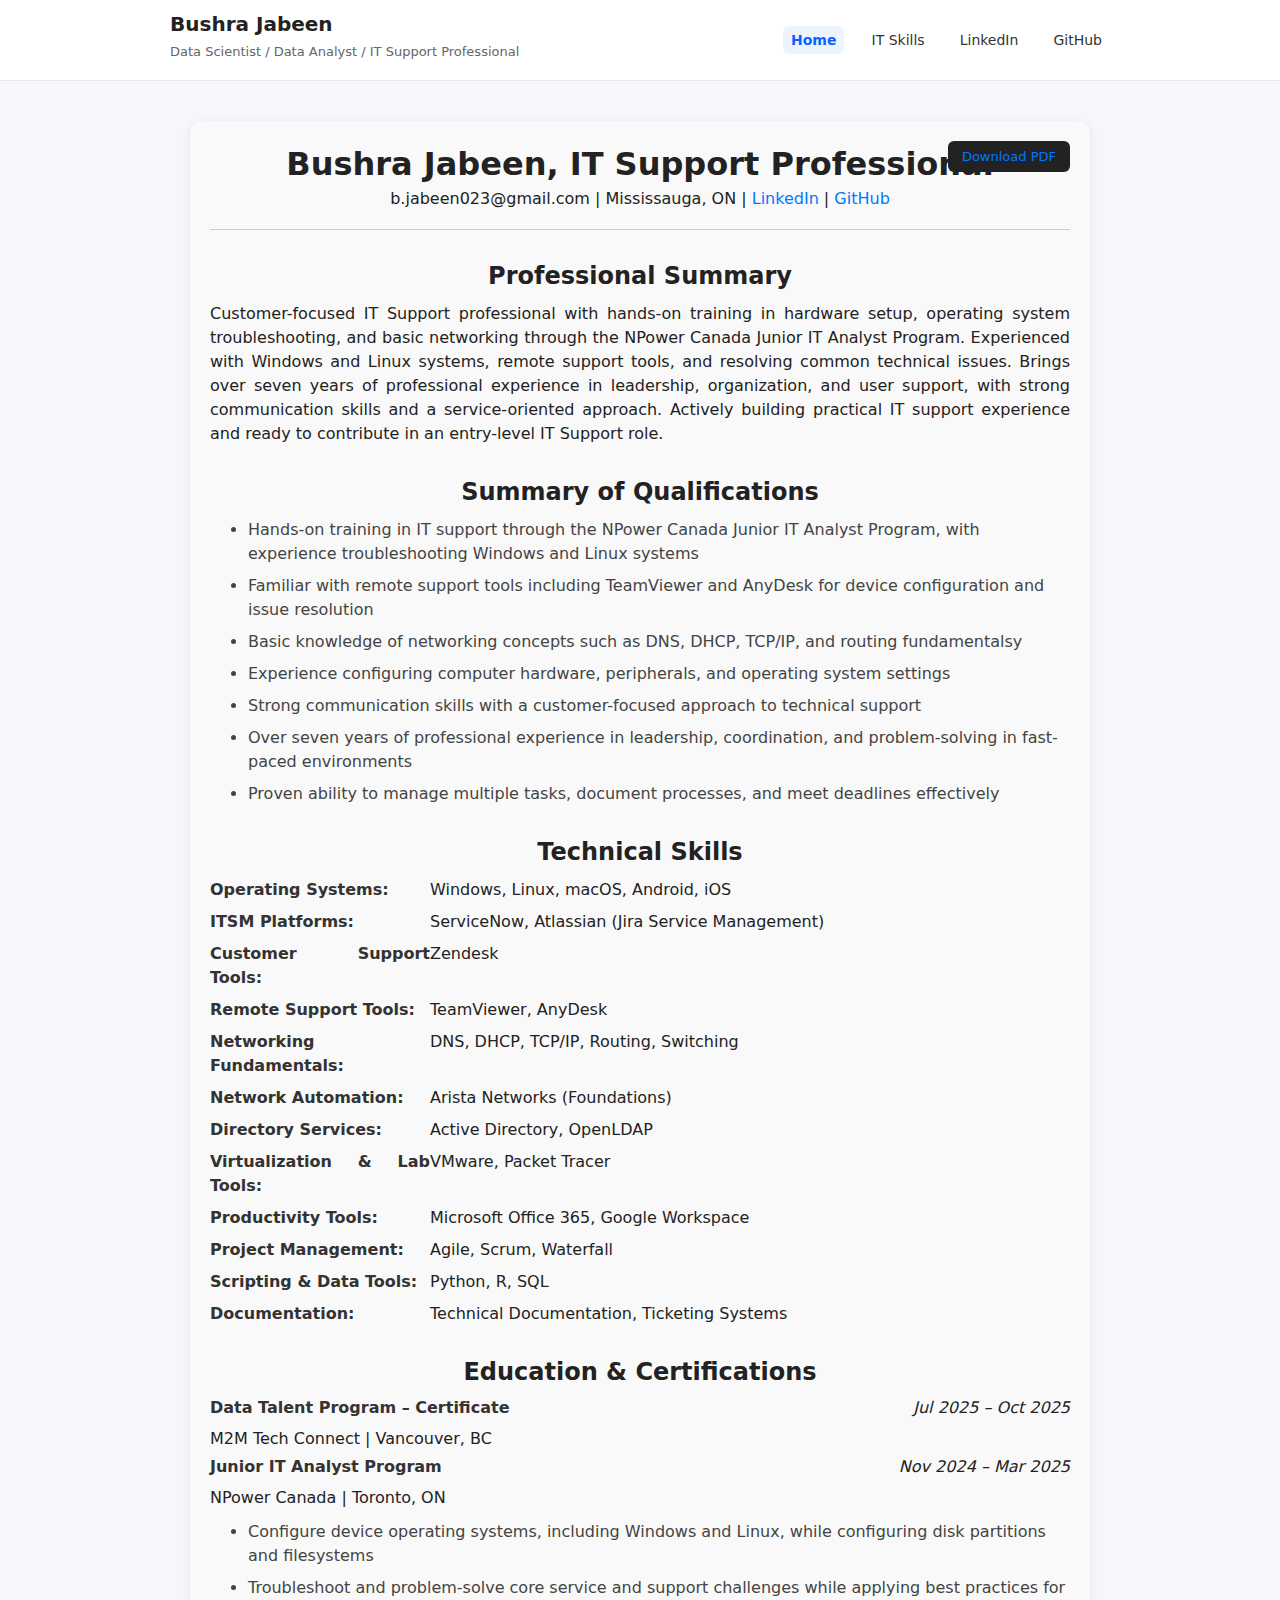
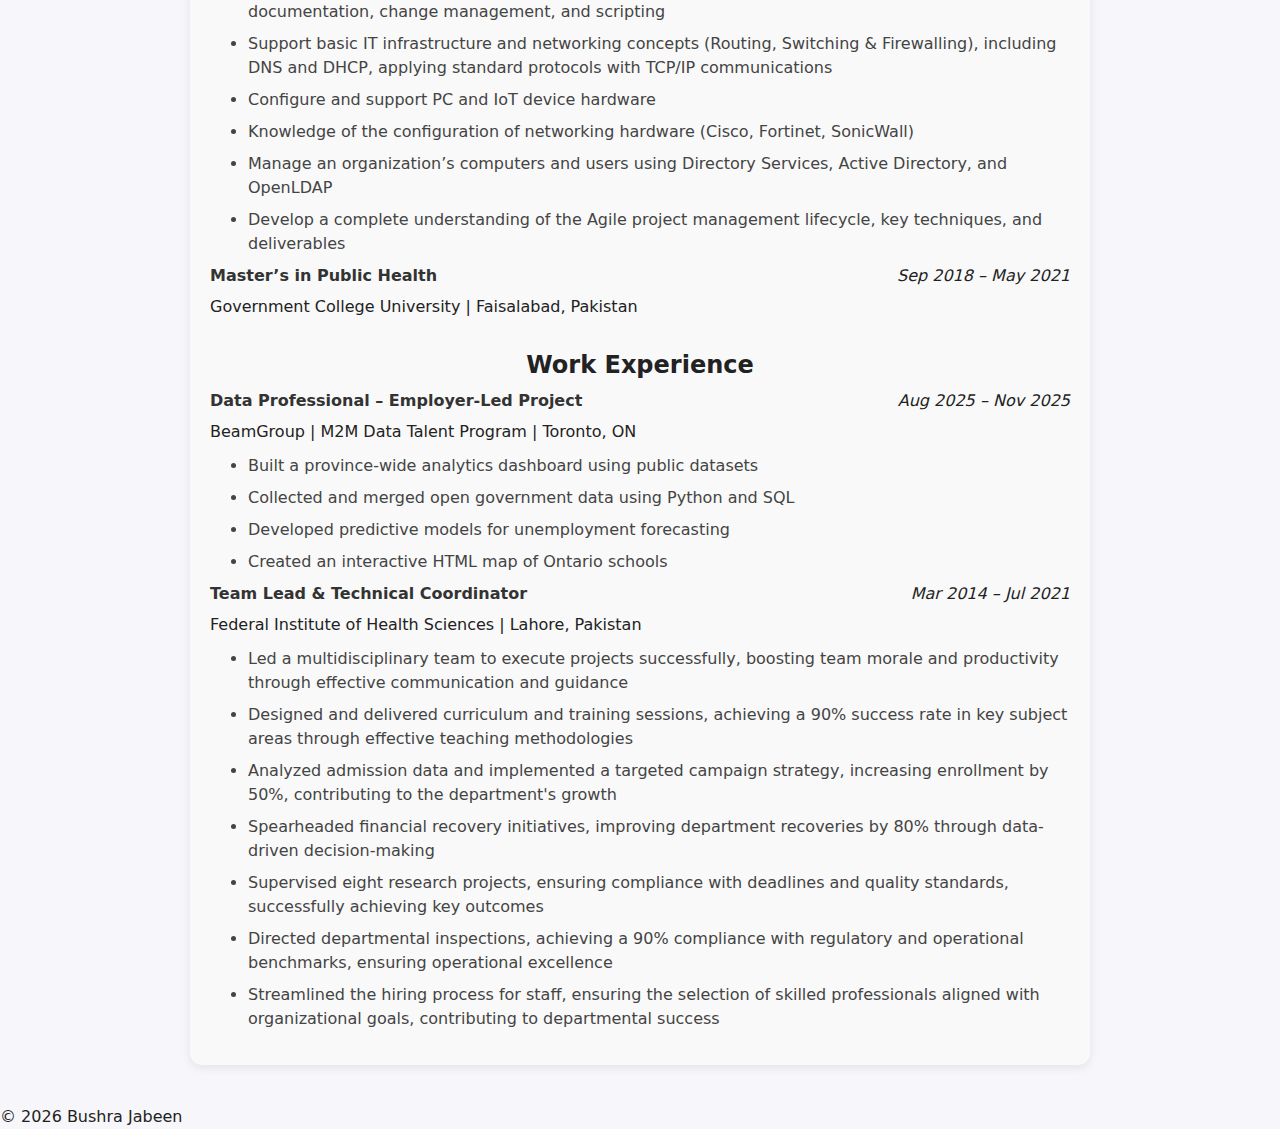
<file: it-resume.html>
<!doctype html>
<html lang="en">
<head>
  <meta charset="UTF-8">
  <title>Data Scientist Resume | Bushra Jabeen</title>
  <meta name="viewport" content="width=device-width, initial-scale=1.0">
  <link rel="stylesheet" href="css/style.css">

  <style>
    /* Resume-specific styles */

    .resume-container {
      max-width: 900px;
      margin: 40px auto;
      position: relative;
    }

    .resume-header {
      text-align: center;
      margin-bottom: 20px;
    }

    .resume-header h1 {
      margin-bottom: 4px;
    }

    .resume-header p {
      margin: 2px 0;
      text-align: center;
    }

    .download-btn {
      position: absolute;
      top: 20px;
      right: 20px;
      padding: 8px 14px;
      background-color: #222;
      color: #fff;
      text-decoration: none;
      border-radius: 6px;
      font-size: 13px;
    }

    .download-btn:hover {
      background-color: #444;
    }

    h2 {
      text-align: center;
      margin-top: 32px;
      margin-bottom: 12px;
    }

    p {
      text-align: justify;
      margin: 6px 0;
      line-height: 1.5;
    }

    ul {
      margin: 8px 0 0 18px;
    }

    li {
      margin-bottom: 4px;
      line-height: 1.5;
    }

    .section-gap {
      margin-bottom: 18px;
    }

    .role-title {
      font-weight: bold;
      margin-top: 10px;
    }

    .role-sub {
      margin-top: 2px;
      margin-bottom: 10px;
    }

    .section-divider {
  border: none;
  border-top: 1px solid #ccc;
  margin: 18px 0 22px 0;
}

.entry-header {
  display: flex;
  justify-content: space-between;
  align-items: baseline;
}

.entry-date {
  font-style: italic;
  white-space: nowrap;
}

.entry-sub {
  margin-top: 2px;
}

.skill-line {
  display: flex;
  align-items: baseline;
  margin-bottom: 8px; /* space between lines */
}

.skill-title {
  min-width: 200px; /* space reserved for headings so details align */
}

.skill-detail {
  flex: 1;
}
/* Space inside a single entry: very tight */
.entry-sub {
  margin-top: 1 px;  /* very small space between program+dates and organization */
}

/* Space between two entries: slightly larger but still compact */
.entry-header + .entry-header {
  margin-top: 10 px; /* adds space before the next entry */
}




  </style>
</head>

<body>

  <!-- Navigation -->
  <header class="site-header">
    <div class="container header-inner">
      <div class="site-title">
        <h1>Bushra Jabeen</h1>
        <p class="sub">Data Scientist / Data Analyst / IT Support Professional</p>
      </div>

      <nav class="main-nav">
        <a href="index.html" class="active">Home</a>
        <a href="it.html">IT Skills</a>
        <a href="https://www.linkedin.com/in/bushra-j/" target="_blank">LinkedIn</a>
        <a href="https://github.com/Bushra023" target="_blank">GitHub</a>
      </nav>
    </div>
  </header>

  <!-- Resume Content -->
  <main class="content">
    <section class="skills-section resume-container">

      <!-- Download Button -->
      <a href="resume-ds.pdf" class="download-btn" download>Download PDF</a>

      <!-- Header -->
      <div class="resume-header">
        <h1>Bushra Jabeen, IT Support Professional</h1>
        <p>
          b.jabeen023@gmail.com | Mississauga, ON |
          <a href="https://www.linkedin.com/in/bushra-j/" target="_blank">LinkedIn</a> |
          <a href="https://github.com/Bushra023" target="_blank">GitHub</a>
        </p>
      </div>
      <hr class="section-divider">


      <!-- Professional Summary -->
      <h2>Professional Summary</h2>
      <p class="section-gap">
        Customer-focused IT Support professional with hands-on training in hardware setup, operating system troubleshooting, 
        and basic networking through the NPower Canada Junior IT Analyst Program. Experienced with Windows and Linux systems, 
        remote support tools, and resolving common technical issues. Brings over seven years of professional experience in leadership, 
        organization, and user support, with strong communication skills and a service-oriented approach. 
        Actively building practical IT support experience and ready to contribute in an entry-level IT Support role.
      </p>

      <!-- Summary of Qualifications -->
      <h2>Summary of Qualifications</h2>
      <ul class="section-gap">
        <li>Hands-on training in IT support through the NPower Canada Junior IT Analyst Program, with experience troubleshooting Windows and Linux systems</li>
        <li>Familiar with remote support tools including TeamViewer and AnyDesk for device configuration and issue resolution</li>
        <li>Basic knowledge of networking concepts such as DNS, DHCP, TCP/IP, and routing fundamentalsy</li>
        <li>Experience configuring computer hardware, peripherals, and operating system settings</li>
        <li>Strong communication skills with a customer-focused approach to technical support</li>
        <li>Over seven years of professional experience in leadership, coordination, and problem-solving in fast-paced environments</li>
        <li>Proven ability to manage multiple tasks, document processes, and meet deadlines effectively</li>
      </ul>

      <!-- Technical Skills -->
      <h2>Technical Skills</h2>
      <div class="section-gap">

        <p class="skill-line">
  <span class="skill-title"><strong>Operating Systems:</strong></span>
  <span class="skill-detail"> Windows, Linux, macOS, Android, iOS</span>
</p>

<p class="skill-line">
  <span class="skill-title"><strong>ITSM Platforms:</strong></span>
  <span class="skill-detail"> ServiceNow, Atlassian (Jira Service Management)</span>
</p>

<p class="skill-line">
  <span class="skill-title"><strong>Customer Support Tools:</strong></span>
  <span class="skill-detail"> Zendesk</span>
</p>

<p class="skill-line">
  <span class="skill-title"><strong>Remote Support Tools:</strong></span>
  <span class="skill-detail"> TeamViewer, AnyDesk</span>
</p>

<p class="skill-line">
  <span class="skill-title"><strong>Networking Fundamentals:</strong></span>
  <span class="skill-detail">DNS, DHCP, TCP/IP, Routing, Switching</span>
</p>

        <p class="skill-line">
  <span class="skill-title"><strong>Network Automation:</strong></span>
  <span class="skill-detail"> Arista Networks (Foundations)</span>
</p>

<p class="skill-line">
  <span class="skill-title"><strong>Directory Services:</strong></span>
  <span class="skill-detail"> Active Directory, OpenLDAP</span>
</p>

<p class="skill-line">
  <span class="skill-title"><strong>Virtualization & Lab Tools:</strong></span>
  <span class="skill-detail"> VMware, Packet Tracer</span>
</p>

<p class="skill-line">
  <span class="skill-title"><strong>Productivity Tools:</strong></span>
  <span class="skill-detail"> Microsoft Office 365, Google Workspace</span>
</p>

<p class="skill-line">
  <span class="skill-title"><strong>Project Management:</strong></span>
  <span class="skill-detail">Agile, Scrum, Waterfall</span>
</p>

<p class="skill-line">
  <span class="skill-title"><strong>Scripting & Data Tools:</strong></span>
  <span class="skill-detail"> Python, R, SQL</span>
</p>

<p class="skill-line">
  <span class="skill-title"><strong>Documentation:</strong></span>
  <span class="skill-detail">Technical Documentation, Ticketing Systems</span>
</p>

      </div>

      <!-- Education & Certifications -->
      <h2>Education & Certifications</h2>

      <div class="entry-header">
  <span class="entry-title"><strong>Data Talent Program – Certificate</strong></span>
  <span class="entry-date">Jul 2025 – Oct 2025</span>
</div>
<p class="entry-sub">
  M2M Tech Connect | Vancouver, BC
</p>

<div class="entry-header">
  <span class="entry-title"><strong>Junior IT Analyst Program</strong></span>
  <span class="entry-date">Nov 2024 – Mar 2025</span>
</div>
<p class="entry-sub">
  NPower Canada | Toronto, ON
</p>
<ul class="section-gap">
        <li>Configure device operating systems, including Windows and Linux, while configuring disk partitions and filesystems</li>
        <li>Troubleshoot and problem-solve core service and support challenges while applying best practices for documentation, change management, and scripting </li>
        <li>Support basic IT infrastructure and networking concepts (Routing, Switching & Firewalling), including DNS and DHCP, applying standard protocols with TCP/IP communications </li>
        <li>Configure and support PC and IoT device hardware </li>
        <li>Knowledge of the configuration of networking hardware (Cisco, Fortinet, SonicWall) </li>
        <li>Manage an organization’s computers and users using Directory Services, Active Directory, and OpenLDAP  </li>
        <li>Develop a complete understanding of the Agile project management lifecycle, key techniques, and deliverables </li>
      </ul>

<div class="entry-header">
  <span class="entry-title"><strong>Master’s in Public Health</strong></span>
  <span class="entry-date">Sep 2018 – May 2021</span>
</div>
<p class="entry-sub section-gap">
  Government College University | Faisalabad, Pakistan
</p>


      <!-- Work Experience -->
      <h2>Work Experience</h2>

      <div class="entry-header">
  <span class="entry-title"><strong>Data Professional – Employer-Led Project</strong></span>
  <span class="entry-date">Aug 2025 – Nov 2025</span>
</div>
<p class="entry-sub">
  BeamGroup | M2M Data Talent Program | Toronto, ON
</p>

      <ul class="section-gap">
        <li>Built a province-wide analytics dashboard using public datasets</li>
        <li>Collected and merged open government data using Python and SQL</li>
        <li>Developed predictive models for unemployment forecasting</li>
        <li>Created an interactive HTML map of Ontario schools</li>
      </ul>

      <div class="entry-header">
  <span class="entry-title"><strong>Team Lead & Technical Coordinator</strong></span>
  <span class="entry-date">Mar 2014 – Jul 2021</span>
</div>
<p class="entry-sub">
  Federal Institute of Health Sciences | Lahore, Pakistan
</p>

      <ul>
        <li>Led a multidisciplinary team to execute projects successfully, boosting team morale and productivity through effective communication and guidance </li>
        <li>Designed and delivered curriculum and training sessions, achieving a 90% success rate in key subject areas through effective teaching methodologies </li>
        <li>Analyzed admission data and implemented a targeted campaign strategy, increasing enrollment by 50%, contributing to the department's growth </li>
        <li>Spearheaded financial recovery initiatives, improving department recoveries by 80% through data-driven decision-making  </li>
        <li>Supervised eight research projects, ensuring compliance with deadlines and quality standards, successfully achieving key outcomes </li>
        <li>Directed departmental inspections, achieving a 90% compliance with regulatory and operational benchmarks, ensuring operational excellence </li>
        <li>Streamlined the hiring process for staff, ensuring the selection of skilled professionals aligned with organizational goals, contributing to departmental success </li>
      </ul>

    </section>
  </main>

  <footer>
    <p>© 2026 Bushra Jabeen</p>
  </footer>

</body>
</html>
</file>
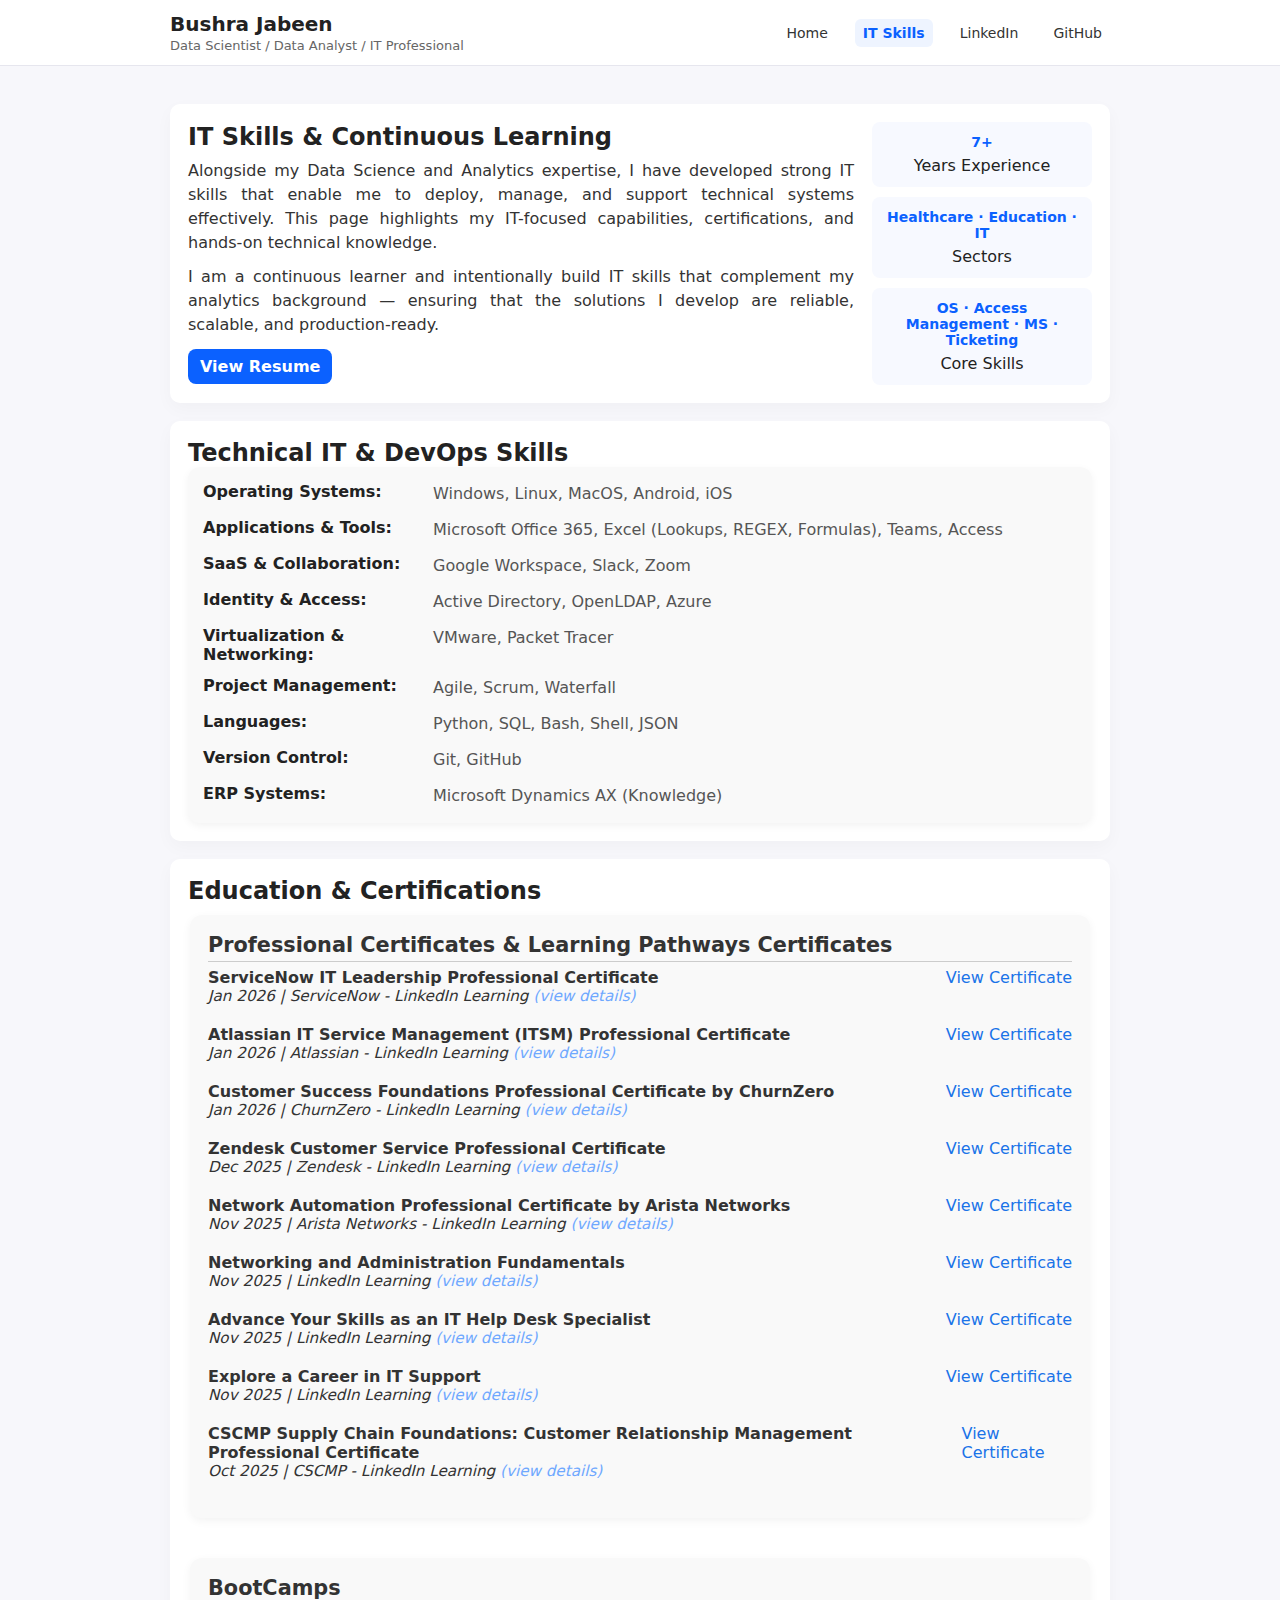
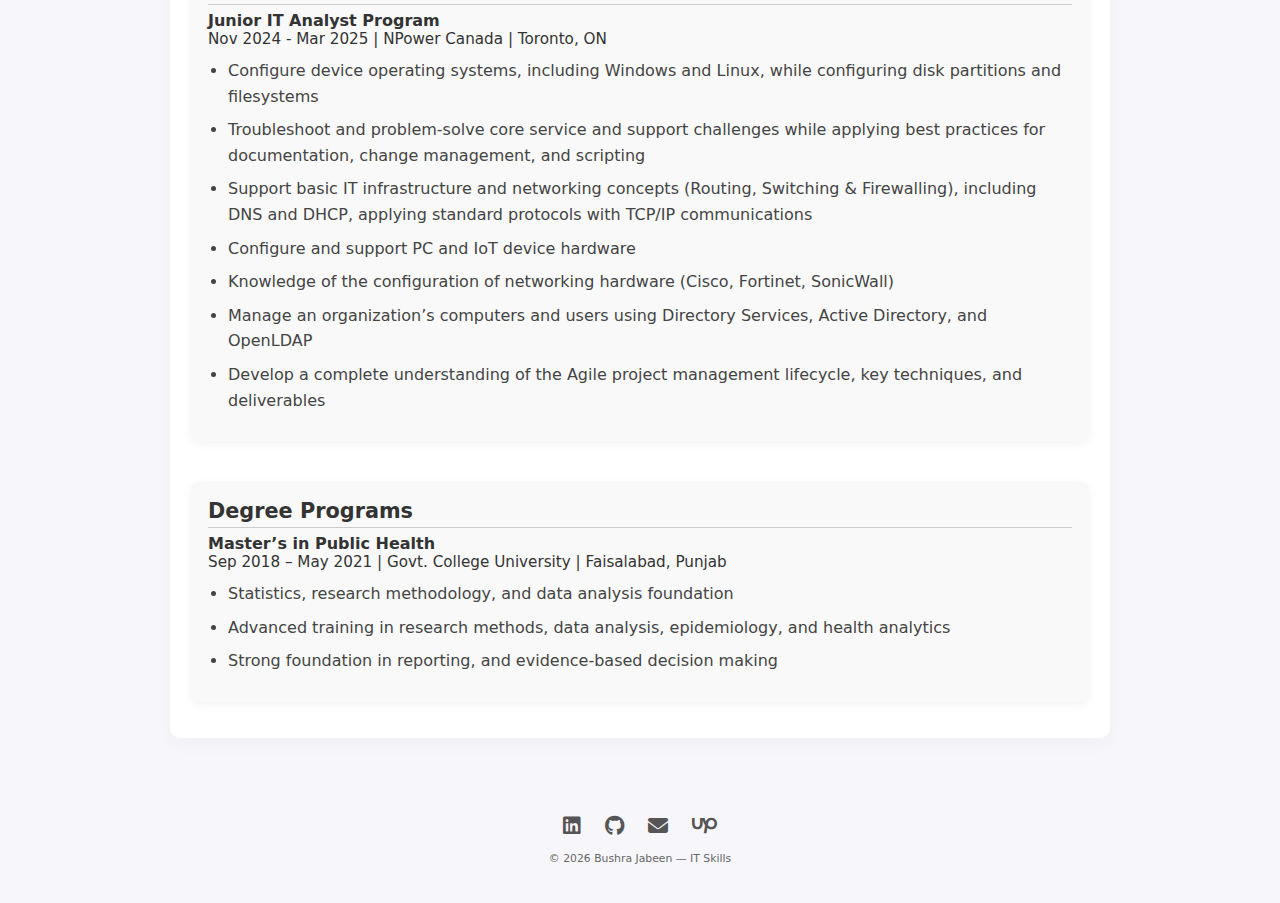
<file: it.html>
<!doctype html>
<html lang="en">
<head>
  <meta charset="utf-8" />
  <meta name="viewport" content="width=device-width,initial-scale=1" />
  <title>Bushra Jabeen — IT Skills</title>

  <link rel="stylesheet" href="css/style.css" />
  <link rel="stylesheet" href="https://cdnjs.cloudflare.com/ajax/libs/font-awesome/6.5.0/css/all.min.css">
</head>

<body>

<!-- ================= HEADER ================= -->
<header class="site-header">
  <div class="container header-inner">
    <div class="site-title">
      <h1>Bushra Jabeen</h1>
      <p class="sub">Data Scientist / Data Analyst / IT Professional</p>
    </div>

    <nav class="main-nav">
      <a href="index.html">Home</a>
      <a href="it.html" class="active">IT Skills</a>
      <a href="https://www.linkedin.com/in/bushra-j/" target="_blank">LinkedIn</a>
      <a href="https://github.com/Bushra023" target="_blank">GitHub</a>
    </nav>
  </div>
</header>

<main class="container">

<!-- ================= HERO ================= -->
<section class="card hero">
  <div class="hero-text">
    <h2>IT Skills & Continuous Learning</h2>
    <p>
      Alongside my Data Science and Analytics expertise, I have developed strong IT skills that enable me to deploy,
      manage, and support technical systems effectively. This page highlights my IT-focused capabilities,
      certifications, and hands-on technical knowledge.
    </p>
    <p>
      I am a continuous learner and intentionally build IT skills that complement my analytics background —
      ensuring that the solutions I develop are reliable, scalable, and production-ready.
    </p>

    <div class="cta-row">
          <a class="btn" href="it-resume.html" target="_blank">View Resume</a>
        </div>
  </div>

  <div class="hero-side">
    <div class="stats">
      <div><strong>7+</strong><span>Years Experience</span></div>
      <div><strong>Healthcare · Education · IT</strong><span>Sectors</span></div>
      <div><strong>OS · Access Management · MS · Ticketing</strong><span>Core Skills</span></div>
    </div>
  </div>
</section>

<!-- ================= IT SKILLS ================= -->
<section class="card">
  <h2>Technical IT & DevOps Skills</h2>

  <div class="it-skills-box">
    <div class="skill-row">
      <div class="skill-title">Operating Systems:</div>
      <div class="skill-details">Windows, Linux, MacOS, Android, iOS</div>
    </div>

    <div class="skill-row">
      <div class="skill-title">Applications & Tools:</div>
      <div class="skill-details">Microsoft Office 365, Excel (Lookups, REGEX, Formulas), Teams, Access</div>
    </div>

    <div class="skill-row">
      <div class="skill-title">SaaS & Collaboration:</div>
      <div class="skill-details">Google Workspace, Slack, Zoom</div>
    </div>

    <div class="skill-row">
      <div class="skill-title">Identity & Access:</div>
      <div class="skill-details">Active Directory, OpenLDAP, Azure</div>
    </div>

    <div class="skill-row">
      <div class="skill-title">Virtualization & Networking:</div>
      <div class="skill-details">VMware, Packet Tracer</div>
    </div>

    <div class="skill-row">
      <div class="skill-title">Project Management:</div>
      <div class="skill-details">Agile, Scrum, Waterfall</div>
    </div>

    <div class="skill-row">
      <div class="skill-title">Languages:</div>
      <div class="skill-details">Python, SQL, Bash, Shell, JSON</div>
    </div>

    <div class="skill-row">
      <div class="skill-title">Version Control:</div>
      <div class="skill-details">Git, GitHub</div>
    </div>

    <div class="skill-row">
      <div class="skill-title">ERP Systems:</div>
      <div class="skill-details">Microsoft Dynamics AX (Knowledge)</div>
    </div>
  </div>
</section>

<!-- ================= EDUCATION & CERTIFICATIONS ================= -->
<section class="card" id="it-education">

  <h2>Education & Certifications</h2>

  <div class="experience-container">

    <!-- 1️⃣ Professional Certificates -->
    <div class="skills-section">
      <h3>Professional Certificates & Learning Pathways Certificates</h3>

      <div>
        <div style="display:flex; justify-content:space-between;">
        <strong>ServiceNow IT Leadership Professional Certificate</strong>
        <a href="https://www.linkedin.com/learning/certificates/bf759cf3f27e5beab4e405e740faa08e4c12169f3aba0a5963b5cccbde10d732?trk=share_certificate"
             target="_blank" style="color:#1a73e8;">View Certificate</a>
        </div>    
        <details>
          <summary class="experience-subtitle" style="cursor:pointer;">
            Jan 2026 | ServiceNow - LinkedIn Learning
            <span style="color:#6fa8ff; font-style:italic;"> (view details)</span>
          </summary>

          <ul>
            <li>Succeeding as a First-Time Tech Manager - Certificate</li> 
            <li>Program Management for IT Professionals - Certificate</li>
            <li>Introduction to IT Architecture - Certificate</li>
            <li>Creating Your IT Strategy - Certificate</li>
          </ul>
        </details>
      </div>
      <br />

      <div>
        <div style="display:flex; justify-content:space-between;">
        <strong>Atlassian IT Service Management (ITSM) Professional Certificate</strong>
        <a href="https://www.linkedin.com/learning/certificates/e8be06daf71c82dd78e9b4e81a9a3315d0d474d2eb0f298c9a68cfc767717cb2?trk=share_certificate"
             target="_blank" style="color:#1a73e8;">View Certificate</a>
        </div>    
        <details>
          <summary class="experience-subtitle" style="cursor:pointer;">
            Jan 2026 | Atlassian - LinkedIn Learning
            <span style="color:#6fa8ff; font-style:italic;"> (view details)</span>
          </summary>

          <ul>
            <li>IT Service Desk: Service Management - Certificate</li> 
            <li>IT Service Management Foundations: Problem Management - Certificate</li>
            <li>IT Service Management Foundations: Change Management - Certificate</li>
            <li>IT Service Desk: Monitoring and Metrics Fundamentals - Certificate</li>
          </ul>
        </details>
      </div>
      <br />

      <div>
        <div style="display:flex; justify-content:space-between;">
        <strong>Customer Success Foundations Professional Certificate by ChurnZero</strong>
        <a href="https://www.linkedin.com/learning/certificates/07dc878781d052104a5983f9d305ca62d7cfd9dc53f5c65c5ad253ddbdfb571f?trk=share_certificate"
             target="_blank" style="color:#1a73e8;">View Certificate</a>
        </div>    
        <details>
          <summary class="experience-subtitle" style="cursor:pointer;">
            Jan 2026 | ChurnZero - LinkedIn Learning
            <span style="color:#6fa8ff; font-style:italic;"> (view details)</span>
          </summary>

          <ul>
            <li>Move into a Customer Success Career - Certificate</li> 
            <li>Developing a Service Mindset - Certificate</li>
            <li>Building Rapport with Customers - Certificate</li>
            <li>Customer Success Foundations - Certificate</li>
            <li>Onboard New Customers for Loyalty, Engagement, and Expansion - Certificate</li> 
            <li>Customer Experience: Journey Mapping - Certificate</li>
            <li>Customer Retention - Certificate</li>
            <li>Customer Experience Leadership - Certificate</li>
          </ul>
        </details>
      </div>
      <br />

      <div>
        <div style="display:flex; justify-content:space-between;">
        <strong>Zendesk Customer Service Professional Certificate</strong>
        <a href="https://www.linkedin.com/learning/certificates/e1a9c6fea272484154150e5b6a7638d1fa7692065815061aeba108e5be380f42?trk=share_certificate"
             target="_blank" style="color:#1a73e8;">View Certificate</a>
        </div>    
        <details>
          <summary class="experience-subtitle" style="cursor:pointer;">
            Dec 2025 | Zendesk - LinkedIn Learning
            <span style="color:#6fa8ff; font-style:italic;"> (view details)</span>
          </summary>

          <ul>
            <li>Customer Service Foundations - Certificate</li> 
            <li>Customer Service: Problem-Solving and Troubleshooting - Certificate</li>
            <li>Building Rapport with Customers (2022) - Certificate</li>
            <li>Customer Service: Handling Abusive Customers - Certificate</li>
            <li>Creating Positive Conversations with Challenging Customers - Certificate</li>
            <li>Serving Customers Using Social Media - Certificate</li>
          </ul>
        </details>
      </div>
      <br />
      
      <div>
        <div style="display:flex; justify-content:space-between;">
        <strong>Network Automation Professional Certificate by Arista Networks</strong>
        <a href="https://www.linkedin.com/learning/certificates/e7ea0a0b5879ad2b04672603af833339cd02a78174fb572c53c7e0fe30b043a4?trk=share_certificate"
             target="_blank" style="color:#1a73e8;">View Certificate</a>
        </div>    
        <details>
          <summary class="experience-subtitle" style="cursor:pointer;">
            Nov 2025 | Arista Networks - LinkedIn Learning
            <span style="color:#6fa8ff; font-style:italic;"> (view details)</span>
          </summary>

          <ul>
            <li>Learning Ansible - Certificate</li> 
            <li>Python Quick Start - Certificate</li>
            <li>Introduction to Linux - Certificate</li>
            <li>NetOps (DevOps for Network Engineers): Automating Networks - Certificate</li>
            <li>Hybrid Multicloud Networking: Practical Concepts - Certificate</li>
            <li>Terraform: Managing Network Infrastructure - Certificate</li>
          </ul>
        </details>
      </div>
      <br />
          
      <div>
        <div style="display:flex; justify-content:space-between;">
        <strong>Networking and Administration Fundamentals</strong>
        <a href="https://www.linkedin.com/learning/certificates/e59f94430d242147b6b366dc41103b13aa0b9bfa8569346728a2e3f2f879e176?trk=share_certificate"
             target="_blank" style="color:#1a73e8;">View Certificate</a>
        </div>    
        <details>
          <summary class="experience-subtitle" style="cursor:pointer;">
            Nov 2025 | LinkedIn Learning
            <span style="color:#6fa8ff; font-style:italic;"> (view details)</span>
          </summary>

          <ul>
            <li>Computer Science Principles: Digital Information - Certificate</li> 
            <li>Computer Science Principles: The Internet - Certificate</li>
            <li>Networking Foundations: Networking Basics - Certificate</li>
            <li>Networking Foundations: IP Addressing - Certificate</li> 
            <li>Server Administration Essential Training - Certificate</li>
            <li>Introduction to Identity and Access Management - Certificate</li>
            <li>Learning Virtualization - Certificate</li> 
            <li>Learning PowerShell - Certificate</li>
            <li>PowerShell: Automating IT Administration - Certificate</li>
            <li>Azure Administration Essential Training - Certificate</li> 
          </ul>
        </details>
      </div>
      <br />

      <div>
        <div style="display:flex; justify-content:space-between;">
        <strong>Advance Your Skills as an IT Help Desk Specialist</strong>
        <a href="https://www.linkedin.com/learning/certificates/1f59802c7d6966cde329884217d8bd1e64c895dee8dd6d2fbaeabedd2a39b61e?trk=share_certificate"
             target="_blank" style="color:#1a73e8;">View Certificate</a>
        </div>    
        <details>
          <summary class="experience-subtitle" style="cursor:pointer;">
            Nov 2025 | LinkedIn Learning
            <span style="color:#6fa8ff; font-style:italic;"> (view details)</span>
          </summary>

          <ul>
            <li>Windows 10: Configure and Support Core Services - Certificate</li> 
            <li>Windows 10: Manage and Maintain Windows 10 - Certificate</li>
            <li>Windows 10 for IT Support: Advanced Troubleshooting - Certificate</li>
            <li>Learning PC Maintenance and Performance - Certificate</li> 
            <li>Computer Components and Peripherals for IT Technicians - Certificate</li>
            <li>IT Service Desk: Customer Service Fundamentals - Certificate</li>
            <li>Writing Customer Service Emails - Certificate</li> 
            <li>Phone-Based Customer Service - Certificate</li>
            <li>Customer Service: Problem-Solving and Troubleshooting - Certificate</li>
            <li>Working with Upset Customers - Certificate</li>
            <li>Innovative Customer Service Techniques - Certificate</li>
          </ul>
        </details>
      </div>
      <br />

      <div>
        <div style="display:flex; justify-content:space-between;">
        <strong>Explore a Career in IT Support</strong>
        <a href="https://www.linkedin.com/learning/certificates/ab872c3a525de5683681efdb6fbace6c8e81aa0a98a775c3a800e3594fcacb83?trk=share_certificate"
             target="_blank" style="color:#1a73e8;">View Certificate</a>
        </div>    
        <details>
          <summary class="experience-subtitle" style="cursor:pointer;">
            Nov 2025 | LinkedIn Learning
            <span style="color:#6fa8ff; font-style:italic;"> (view details)</span>
          </summary>

          <ul>
            <li>Learning PC Maintenance and Performance - Certificate</li> 
            <li>Computer Components and Peripherals for IT Technicians - Certificate</li>
            <li>Microsoft Entra ID Fundamentals - Certificate</li>
            <li>Windows 10: Supporting Users Essential Training - Certificate</li> 
            <li>Windows 10: Administration - Certificate</li>
            <li>Windows 10: Security - Certificate</li>
            <li>Windows 10: Networking - Certificate</li> 
            <li>Troubleshooting Common PC Issues for Users - Certificate</li>
            <li>Windows 10 for IT Support: Troubleshooting Basics - Certificate</li>
            <li>IT Support for a Hybrid Workforce - Certificate</li>
            <li>IT Service Desk Careers and Certifications - Certificate</li>
          </ul>
        </details>
      </div>
      <br />
      <div>
        <div style="display:flex; justify-content:space-between;">
        <strong>CSCMP Supply Chain Foundations: Customer Relationship Management Professional Certificate</strong>
        <a href="https://www.linkedin.com/learning/certificates/c8011d2c13e11968aa482d37931b59788a939f8c952058322abd8aea92ea5807?trk=share_certificate"
             target="_blank" style="color:#1a73e8;">View Certificate</a>
        </div>    
        <details>
          <summary class="experience-subtitle" style="cursor:pointer;">
            Oct 2025 | CSCMP - LinkedIn Learning
            <span style="color:#6fa8ff; font-style:italic;"> (view details)</span>
          </summary>

          <ul>
            <li>Customer Service Foundations - Certificate</li> 
            <li>Customer Service: Creating Customer Value - Certificate</li>
            <li>The 10 Pillars of Customer Experience - Certificate</li>
            <li>Customer Experience: Creating Customer Personas - Certificate</li>
            <li>Excel: Dashboards for Beginners (2022) - Certificate</li>
            <li>Managing Globally - Certificate</li>
          </ul>
        </details>
      </div>
      <br />

    </div>

    <!-- 2️⃣ Bootcamps -->
    <div class="skills-section">
      <h3>BootCamps</h3>

      <strong>Junior IT Analyst Program</strong>
      <p class="experience-subtitle">
         Nov 2024 - Mar 2025 | NPower Canada | Toronto, ON
      </p>
      <ul>
        <li>Configure device operating systems, including Windows and Linux, while configuring disk partitions and filesystems</li> 
            <li>Troubleshoot and problem-solve core service and support challenges while applying best practices for documentation, change management, and scripting </li>
            <li>Support basic IT infrastructure and networking concepts (Routing, Switching & Firewalling), including DNS and DHCP, applying standard protocols with TCP/IP communications </li>
            <li>Configure and support PC and IoT device hardware </li>  
            <li>Knowledge of the configuration of networking hardware (Cisco, Fortinet, SonicWall) </li>  
            <li>Manage an organization’s computers and users using Directory Services, Active Directory, and OpenLDAP </li>  
            <li>Develop a complete understanding of the Agile project management lifecycle, key techniques, and deliverables  </li>
      </ul>
    </div>

    <!-- 3️⃣ Degree -->
    <div class="skills-section">
      <h3>Degree Programs</h3>
      <strong>Master’s in Public Health</strong>
      <p class="experience-subtitle">
        Sep 2018 – May 2021 | Govt. College University | Faisalabad, Punjab
      </p>
      <ul>
        <li>Statistics, research methodology, and data analysis foundation</li>
        <li>Advanced training in research methods, data analysis, epidemiology, and health analytics</li>
        <li>Strong foundation in reporting, and evidence-based decision making</li>
      </ul>
    </div>

  </div>
</section>

</main>

<!-- ================= FOOTER ================= -->
<footer class="site-footer">
  <div class="container footer-content">

    <div class="footer-social">
      <a href="https://www.linkedin.com/in/bushra-j/" target="_blank"><i class="fab fa-linkedin"></i></a>
      <a href="https://github.com/Bushra023" target="_blank"><i class="fab fa-github"></i></a>
      <a href="mailto:b.jabeen023@gmail.com"><i class="fas fa-envelope"></i></a>
      <a href="https://www.upwork.com/freelancers/~015b95403047de119e" target="_blank"><i class="fab fa-upwork"></i></a>
    </div>

    <small>© <span id="year"></span> Bushra Jabeen — IT Skills</small>
  </div>
</footer>

<script>
  document.getElementById('year').textContent = new Date().getFullYear();
</script>

</body>
</html>
</file>
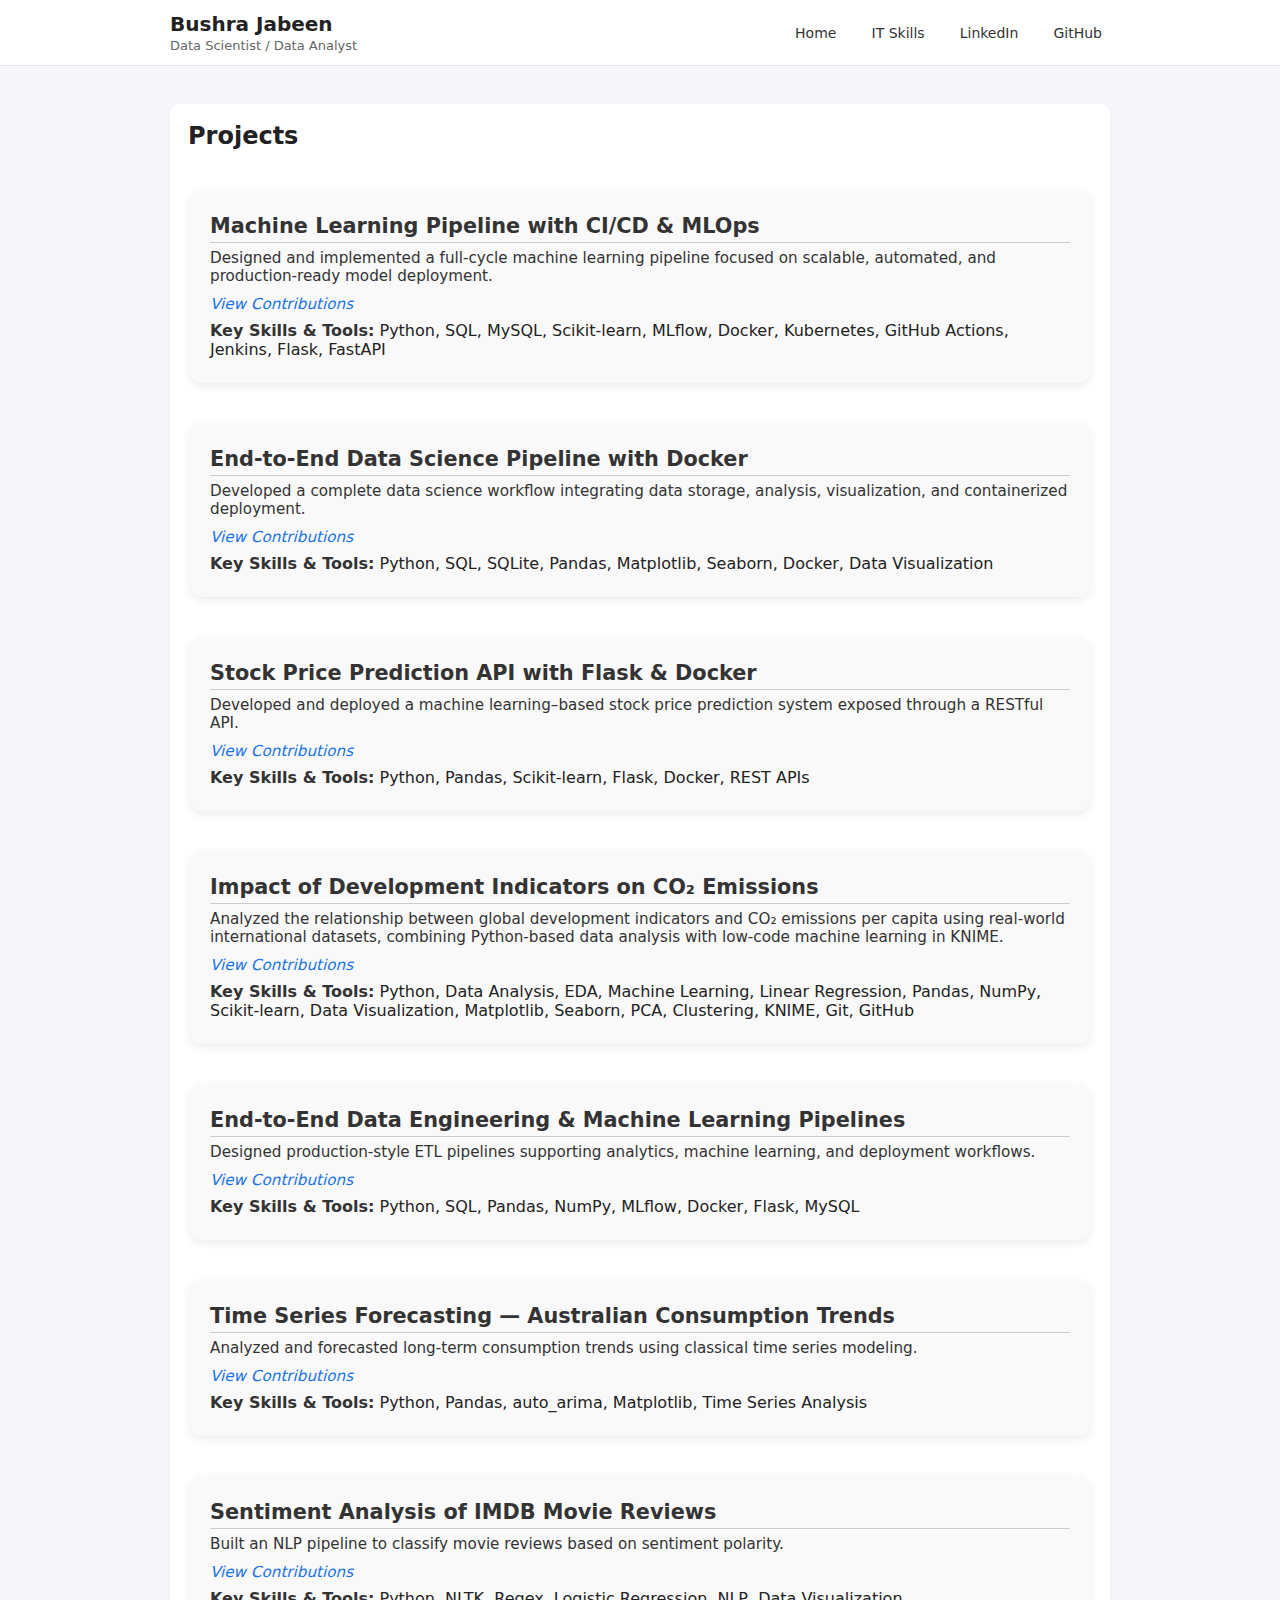
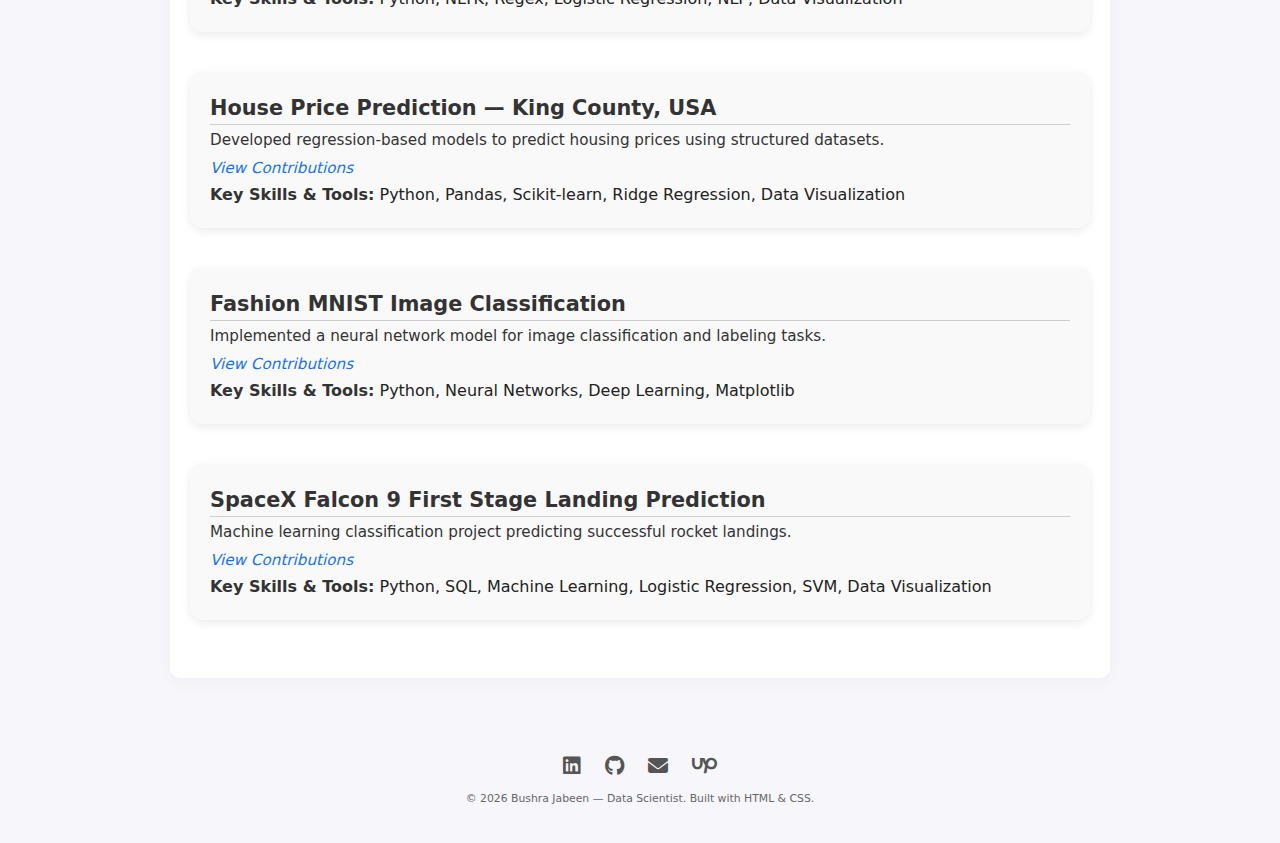
<file: projects.html>
<!doctype html>
<html lang="en">
<head>
  <meta charset="utf-8" />
  <meta name="viewport" content="width=device-width,initial-scale=1" />
  <title>Bushra Jabeen — Projects</title>
  <link rel="stylesheet" href="css/style.css" />
  <link rel="stylesheet" href="https://cdnjs.cloudflare.com/ajax/libs/font-awesome/6.5.0/css/all.min.css">
</head>

<body>

  <!-- Header -->
  <header class="site-header">
    <div class="container header-inner">
      <div class="site-title">
        <h1>Bushra Jabeen</h1>
        <p class="sub">Data Scientist / Data Analyst</p>
      </div>

      <nav class="main-nav">
        <a href="index.html">Home</a>
        <a href="it.html">IT Skills</a>
        <a href="https://www.linkedin.com/in/bushra-j/" target="_blank">LinkedIn</a>
        <a href="https://github.com/Bushra023" target="_blank">GitHub</a>
      </nav>
    </div>
  </header>

  <!-- Main Content -->
  <main class="container">
    <section class="card">

      <h2>Projects</h2>

      <!-- PROJECT 1 -->
      <div class="skills-section">

        <h3>Machine Learning Pipeline with CI/CD & MLOps</h3>

        <p class="experience-subtitle">
          Designed and implemented a full-cycle machine learning pipeline focused on scalable, automated, and production-ready model deployment.
        </p>

        <details>
          <summary style="cursor:pointer; color:#1a73e8; font-size:0.95rem;">
            View Contributions
          </summary>

          <ul>
            <li>Collected and stored stock market data in a MySQL database for structured and repeatable access.</li>
            <li>Built and trained predictive machine learning models for stock price forecasting.</li>
            <li>Implemented CI/CD workflows using GitHub Actions and Jenkins to automate training and deployment.</li>
            <li>Tracked experiments, metrics, and model versions using MLflow.</li>
            <li>Containerized the solution using Docker and orchestrated services with Kubernetes.</li>
            <li>Deployed models through Flask/FastAPI, enabling scalable inference endpoints.</li>
          </ul>
        </details>

        <p><strong>Key Skills & Tools:</strong> Python, SQL, MySQL, Scikit-learn, MLflow, Docker, Kubernetes, GitHub Actions, Jenkins, Flask, FastAPI</p>

      </div>

      <!-- PROJECT 2 -->
      <div class="skills-section">

        <h3>End-to-End Data Science Pipeline with Docker</h3>

        <p class="experience-subtitle">
          Developed a complete data science workflow integrating data storage, analysis, visualization, and containerized deployment.
        </p>

        <details>
          <summary style="cursor:pointer; color:#1a73e8; font-size:0.95rem;">
            View Contributions
          </summary>

          <ul>
            <li>Designed a structured relational database using SQLite for efficient data storage.</li>
            <li>Performed SQL-based data analysis to extract trends and insights.</li>
            <li>Built visualizations using Matplotlib and Seaborn to support data storytelling.</li>
            <li>Packaged the entire pipeline into a Docker container for portability and environment consistency.</li>
            <li>Simulated real-world deployment workflows to ensure reproducibility and scalability.</li>
          </ul>
        </details>

        <p><strong>Key Skills & Tools:</strong> Python, SQL, SQLite, Pandas, Matplotlib, Seaborn, Docker, Data Visualization</p>

      </div>

      <div class="skills-section">
<!-- PROJECT 3 -->
  <h3>Stock Price Prediction API with Flask & Docker</h3>

  <p class="experience-subtitle">
    Developed and deployed a machine learning–based stock price prediction system exposed through a RESTful API.
  </p>

  <details>
    <summary style="cursor:pointer; color:#1a73e8; font-size:0.95rem;">
      View Contributions
    </summary>
    <ul>
      <li>Built predictive models using historical stock market data.</li>
      <li>Developed RESTful API endpoints using Flask for real-time predictions.</li>
      <li>Containerized the application using Docker for consistent deployment.</li>
      <li>Enabled local and scalable API access for model inference.</li>
    </ul>
  </details>

  <p><strong>Key Skills & Tools:</strong> Python, Pandas, Scikit-learn, Flask, Docker, REST APIs</p>

</div>

<!-- PROJECT 4 -->
      <div class="skills-section">

        <h3>Impact of Development Indicators on CO₂ Emissions </h3>

        <p class="experience-subtitle">
          Analyzed the relationship between global development indicators and CO₂ emissions per capita using real-world international datasets, combining Python-based data analysis with low-code machine learning in KNIME.
        </p>

        <details>
          <summary style="cursor:pointer; color:#1a73e8; font-size:0.95rem;">
            View Contributions
          </summary>

          <ul>
            <li>Collected and integrated data from World Bank Development Indicators and OWID CO₂ Emissions.</li>
            <li>Cleaned, merged, and prepared datasets using Python (Pandas, NumPy).</li>
            <li>Handled missing values through median imputation.</li>
            <li>Conducted EDA, correlation analysis, PCA, and clustering to identify key patterns.</li>
            <li>Built and evaluated a Linear Regression model in KNIME, achieving an R² score of 0.476.</li>
            <li>Visualized insights using Matplotlib and Seaborn.</li>
          </ul>
        </details>

        <p><strong>Key Skills & Tools:</strong> Python, Data Analysis, EDA, Machine Learning, Linear Regression, Pandas, NumPy, Scikit-learn, Data Visualization, Matplotlib, Seaborn, PCA, Clustering, KNIME, Git, GitHub</p>

      </div>

<!-- PROJECT 5 -->
<div class="skills-section">

  <h3>End-to-End Data Engineering & Machine Learning Pipelines</h3>

  <p class="experience-subtitle">
    Designed production-style ETL pipelines supporting analytics, machine learning, and deployment workflows.
  </p>

  <details>
    <summary style="cursor:pointer; color:#1a73e8; font-size:0.95rem;">
      View Contributions
    </summary>
    <ul>
      <li>Built ETL pipelines using SQL and Python to process data from CSVs, APIs, and MySQL.</li>
      <li>Implemented data validation, schema mapping, and outlier detection.</li>
      <li>Tracked experiments and model performance using MLflow.</li>
      <li>Deployed pipelines via Docker and Flask to simulate production environments.</li>
    </ul>
  </details>

  <p><strong>Key Skills & Tools:</strong> Python, SQL, Pandas, NumPy, MLflow, Docker, Flask, MySQL</p>

</div>

<!-- PROJECT 6 -->
<div class="skills-section">

  <h3>Time Series Forecasting — Australian Consumption Trends</h3>

  <p class="experience-subtitle">
    Analyzed and forecasted long-term consumption trends using classical time series modeling.
  </p>

  <details>
    <summary style="cursor:pointer; color:#1a73e8; font-size:0.95rem;">
      View Contributions
    </summary>
    <ul>
      <li>Performed time series analysis on electricity, beer, and chocolate consumption data.</li>
      <li>Implemented auto_arima for in-sample predictions and future forecasting.</li>
      <li>Visualized seasonal patterns and trends to support forecasting decisions.</li>
    </ul>
  </details>

  <p><strong>Key Skills & Tools:</strong> Python, Pandas, auto_arima, Matplotlib, Time Series Analysis</p>

</div>

<!-- PROJECT 7 -->
<div class="skills-section">

  <h3>Sentiment Analysis of IMDB Movie Reviews</h3>

  <p class="experience-subtitle">
    Built an NLP pipeline to classify movie reviews based on sentiment polarity.
  </p>

  <details>
    <summary style="cursor:pointer; color:#1a73e8; font-size:0.95rem;">
      View Contributions
    </summary>
    <ul>
      <li>Cleaned and preprocessed text using NLTK and regular expressions.</li>
      <li>Performed exploratory data analysis and word cloud visualization.</li>
      <li>Trained multiple classifiers and achieved best performance using Logistic Regression.</li>
      <li>Reached 86% accuracy on the test dataset.</li>
    </ul>
  </details>

  <p><strong>Key Skills & Tools:</strong> Python, NLTK, Regex, Logistic Regression, NLP, Data Visualization</p>

</div>

<!-- PROJECT 8 -->
<div class="skills-section">

  <h3>House Price Prediction — King County, USA</h3>

  <p class="experience-subtitle">
    Developed regression-based models to predict housing prices using structured datasets.
  </p>

  <details>
    <summary style="cursor:pointer; color:#1a73e8; font-size:0.95rem;">
      View Contributions
    </summary>
    <ul>
      <li>Performed data cleaning, preprocessing, and feature analysis.</li>
      <li>Trained multiple regression models and evaluated performance.</li>
      <li>Achieved best results using Ridge Regression with 83% accuracy.</li>
    </ul>
  </details>

  <p><strong>Key Skills & Tools:</strong> Python, Pandas, Scikit-learn, Ridge Regression, Data Visualization</p>

</div>

<!-- PROJECT 9 -->
<div class="skills-section">

  <h3>Fashion MNIST Image Classification</h3>

  <p class="experience-subtitle">
    Implemented a neural network model for image classification and labeling tasks.
  </p>

  <details>
    <summary style="cursor:pointer; color:#1a73e8; font-size:0.95rem;">
      View Contributions
    </summary>
    <ul>
      <li>Prepared and visualized the Fashion MNIST dataset.</li>
      <li>Designed and trained neural network architectures.</li>
      <li>Achieved 86% accuracy on the test dataset.</li>
    </ul>
  </details>

  <p><strong>Key Skills & Tools:</strong> Python, Neural Networks, Deep Learning, Matplotlib</p>

</div>

<!-- PROJECT 10 -->
<div class="skills-section">

  <h3>SpaceX Falcon 9 First Stage Landing Prediction</h3>

  <p class="experience-subtitle">
    Machine learning classification project predicting successful rocket landings.
  </p>

  <details>
    <summary style="cursor:pointer; color:#1a73e8; font-size:0.95rem;">
      View Contributions
    </summary>
    <ul>
      <li>Collected and cleaned launch and pricing data using web scraping.</li>
      <li>Performed exploratory data analysis and visualization.</li>
      <li>Built classification models including Logistic Regression and SVM.</li>
      <li>Achieved 83% accuracy in predicting landing success.</li>
    </ul>
  </details>

  <p><strong>Key Skills & Tools:</strong> Python, SQL, Machine Learning, Logistic Regression, SVM, Data Visualization</p>

</div>

    </section>
  </main>
<footer class="site-footer">
  <div class="container footer-content">

    <div class="footer-social">
      <a href="https://www.linkedin.com/in/bushra-j/" target="_blank"><i class="fab fa-linkedin"></i></a>
      <a href="https://github.com/Bushra023" target="_blank"><i class="fab fa-github"></i></a>
      <a href="mailto:b.jabeen023@gmail.com"><i class="fas fa-envelope"></i></a>
      <a href="https://www.upwork.com/freelancers/~015b95403047de119e" target="_blank"><i class="fab fa-upwork"></i></a>
    </div>

    <small>© <span id="year"></span> Bushra Jabeen — Data Scientist. Built with HTML & CSS.</small>
  </div>
</footer>

<script>
  document.getElementById('year').textContent = new Date().getFullYear();
</script>
</body>
</html>
</file>
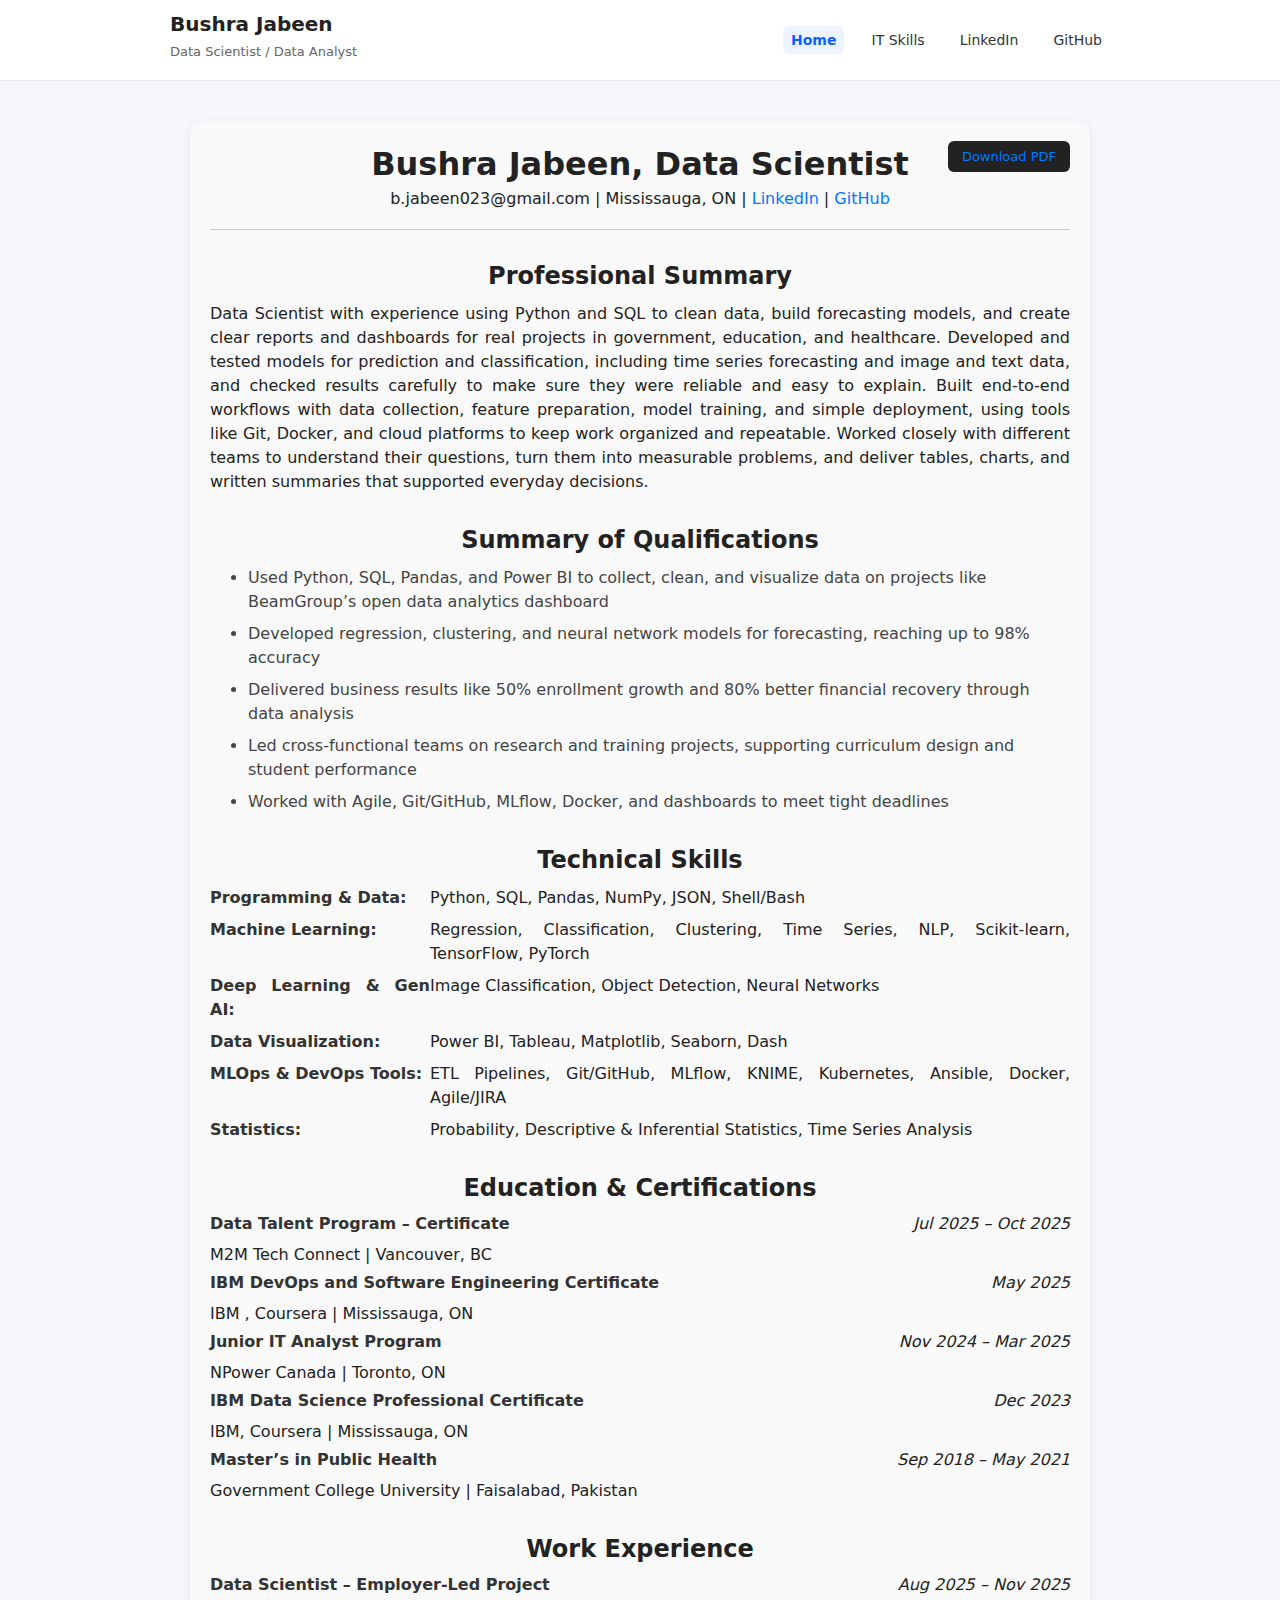
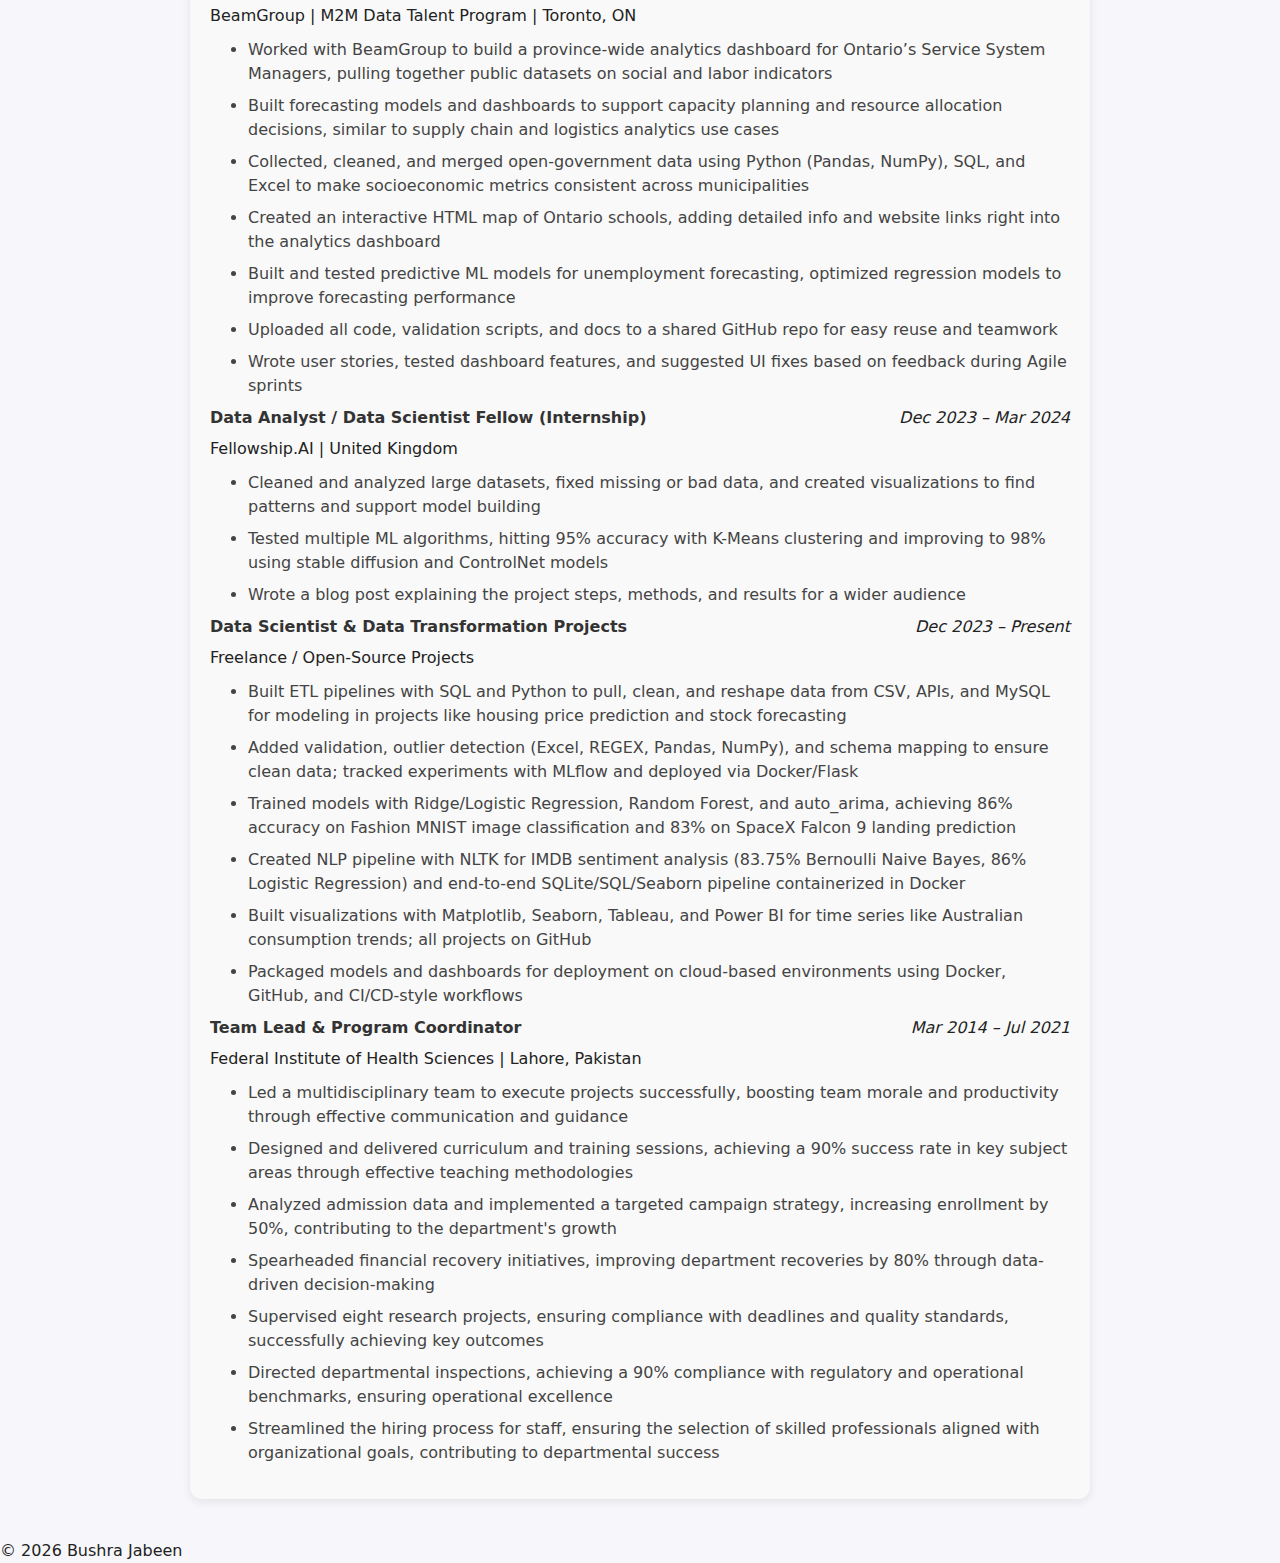
<file: resume.html>
<!doctype html>
<html lang="en">
<head>
  <meta charset="UTF-8">
  <title>Data Scientist Resume | Bushra Jabeen</title>
  <meta name="viewport" content="width=device-width, initial-scale=1.0">
  <link rel="stylesheet" href="css/style.css">

  <style>
    /* Resume-specific styles */

    .resume-container {
      max-width: 900px;
      margin: 40px auto;
      position: relative;
    }

    .resume-header {
      text-align: center;
      margin-bottom: 20px;
    }

    .resume-header h1 {
      margin-bottom: 4px;
    }

    .resume-header p {
      margin: 2px 0;
      text-align: center;
    }

    .download-btn {
      position: absolute;
      top: 20px;
      right: 20px;
      padding: 8px 14px;
      background-color: #222;
      color: #fff;
      text-decoration: none;
      border-radius: 6px;
      font-size: 13px;
    }

    .download-btn:hover {
      background-color: #444;
    }

    h2 {
      text-align: center;
      margin-top: 32px;
      margin-bottom: 12px;
    }

    p {
      text-align: justify;
      margin: 6px 0;
      line-height: 1.5;
    }

    ul {
      margin: 8px 0 0 18px;
    }

    li {
      margin-bottom: 4px;
      line-height: 1.5;
    }

    .section-gap {
      margin-bottom: 18px;
    }

    .role-title {
      font-weight: bold;
      margin-top: 10px;
    }

    .role-sub {
      margin-top: 2px;
      margin-bottom: 10px;
    }

    .section-divider {
  border: none;
  border-top: 1px solid #ccc;
  margin: 18px 0 22px 0;
}

.entry-header {
  display: flex;
  justify-content: space-between;
  align-items: baseline;
}

.entry-date {
  font-style: italic;
  white-space: nowrap;
}

.entry-sub {
  margin-top: 2px;
}

.skill-line {
  display: flex;
  align-items: baseline;
  margin-bottom: 8px; /* space between lines */
}

.skill-title {
  min-width: 200px; /* space reserved for headings so details align */
}

.skill-detail {
  flex: 1;
}
/* Space inside a single entry: very tight */
.entry-sub {
  margin-top: 1 px;  /* very small space between program+dates and organization */
}

/* Space between two entries: slightly larger but still compact */
.entry-header + .entry-header {
  margin-top: 10 px; /* adds space before the next entry */
}




  </style>
</head>

<body>

  <!-- Navigation -->
  <header class="site-header">
    <div class="container header-inner">
      <div class="site-title">
        <h1>Bushra Jabeen</h1>
        <p class="sub">Data Scientist / Data Analyst</p>
      </div>

      <nav class="main-nav">
        <a href="index.html" class="active">Home</a>
        <a href="it.html">IT Skills</a>
        <a href="https://www.linkedin.com/in/bushra-j/" target="_blank">LinkedIn</a>
        <a href="https://github.com/Bushra023" target="_blank">GitHub</a>
      </nav>
    </div>
  </header>

  <!-- Resume Content -->
  <main class="content">
    <section class="skills-section resume-container">

      <!-- Download Button -->
      <a href="Resume-ds.pdf" class="download-btn" download>Download PDF</a>

      <!-- Header -->
      <div class="resume-header">
        <h1>Bushra Jabeen, Data Scientist</h1>
        <p>
          b.jabeen023@gmail.com | Mississauga, ON |
          <a href="https://www.linkedin.com/in/bushra-j/" target="_blank">LinkedIn</a> |
          <a href="https://github.com/Bushra023" target="_blank">GitHub</a>
        </p>
      </div>
      <hr class="section-divider">


      <!-- Professional Summary -->
      <h2>Professional Summary</h2>
      <p class="section-gap">
       Data Scientist with experience using Python and SQL to clean data, build forecasting models, and create clear reports 
       and dashboards for real projects in government, education, and healthcare. Developed and tested models for prediction 
       and classification, including time series forecasting and image and text data, and checked results carefully to make sure 
       they were reliable and easy to explain. Built end-to-end workflows with data collection, feature preparation, model training, 
       and simple deployment, using tools like Git, Docker, and cloud platforms to keep work organized and repeatable. Worked closely 
       with different teams to understand their questions, turn them into measurable problems, and deliver tables, charts, 
       and written summaries that supported everyday decisions.
      </p>

      <!-- Summary of Qualifications -->
      <h2>Summary of Qualifications</h2>
      <ul class="section-gap">
        <li>Used Python, SQL, Pandas, and Power BI to collect, clean, and visualize data on projects like BeamGroup’s open data analytics dashboard</li>
        <li>Developed regression, clustering, and neural network models for forecasting, reaching up to 98% accuracy</li>
        <li>Delivered business results like 50% enrollment growth and 80% better financial recovery through data analysis</li>
        <li>Led cross-functional teams on research and training projects, supporting curriculum design and student performance</li>
        <li>Worked with Agile, Git/GitHub, MLflow, Docker, and dashboards to meet tight deadlines</li>
      </ul>

      <!-- Technical Skills -->
      <h2>Technical Skills</h2>
      <div class="section-gap">

        <p class="skill-line">
  <span class="skill-title"><strong>Programming & Data:</strong></span>
  <span class="skill-detail">Python, SQL, Pandas, NumPy, JSON, Shell/Bash</span>
</p>

<p class="skill-line">
  <span class="skill-title"><strong>Machine Learning:</strong></span>
  <span class="skill-detail">Regression, Classification, Clustering, Time Series, NLP, Scikit-learn, TensorFlow, PyTorch</span>
</p>

<p class="skill-line">
  <span class="skill-title"><strong>Deep Learning & Gen AI:</strong></span>
  <span class="skill-detail">Image Classification, Object Detection, Neural Networks</span>
</p>

<p class="skill-line">
  <span class="skill-title"><strong>Data Visualization:</strong></span>
  <span class="skill-detail">Power BI, Tableau, Matplotlib, Seaborn, Dash</span>
</p>

<p class="skill-line">
  <span class="skill-title"><strong>MLOps & DevOps Tools:</strong></span>
  <span class="skill-detail">ETL Pipelines, Git/GitHub, MLflow, KNIME, Kubernetes, Ansible, Docker, Agile/JIRA</span>
</p>

<p class="skill-line">
  <span class="skill-title"><strong>Statistics:</strong></span>
  <span class="skill-detail">Probability, Descriptive & Inferential Statistics, Time Series Analysis</span>
</p>

      </div>

      <!-- Education & Certifications -->
      <h2>Education & Certifications</h2>

      <div class="entry-header">
  <span class="entry-title"><strong>Data Talent Program – Certificate</strong></span>
  <span class="entry-date">Jul 2025 – Oct 2025</span>
</div>
<p class="entry-sub">
  M2M Tech Connect | Vancouver, BC
</p>

<div class="entry-header">
  <span class="entry-title"><strong>IBM DevOps and Software Engineering Certificate</strong></span>
  <span class="entry-date">May 2025</span>
</div>
<p class="entry-sub">
  IBM , Coursera | Mississauga, ON
</p>

<div class="entry-header">
  <span class="entry-title"><strong>Junior IT Analyst Program</strong></span>
  <span class="entry-date">Nov 2024 – Mar 2025</span>
</div>
<p class="entry-sub">
  NPower Canada | Toronto, ON
</p>

<div class="entry-header cert-gap">
  <span class="entry-title"><strong>IBM Data Science Professional Certificate</strong></span>
  <span class="entry-date">Dec 2023</span>
</div>
<p class="entry-sub">
  IBM, Coursera | Mississauga, ON
</p>

<div class="entry-header">
  <span class="entry-title"><strong>Master’s in Public Health</strong></span>
  <span class="entry-date">Sep 2018 – May 2021</span>
</div>
<p class="entry-sub section-gap">
  Government College University | Faisalabad, Pakistan
</p>


      <!-- Work Experience -->
      <h2>Work Experience</h2>

      <div class="entry-header">
  <span class="entry-title"><strong>Data Scientist – Employer-Led Project</strong></span>
  <span class="entry-date">Aug 2025 – Nov 2025</span>
</div>
<p class="entry-sub">
  BeamGroup | M2M Data Talent Program | Toronto, ON
</p>

      <ul class="section-gap">
          <li>Worked with BeamGroup to build a province-wide analytics dashboard for Ontario’s Service System Managers, pulling together public datasets on social and labor indicators</li>
          <li>Built forecasting models and dashboards to support capacity planning and resource allocation decisions, similar to supply chain and logistics analytics use cases</li>
          <li>Collected, cleaned, and merged open-government data using Python (Pandas, NumPy), SQL, and Excel to make socioeconomic metrics consistent across municipalities</li>
          <li>Created an interactive HTML map of Ontario schools, adding detailed info and website links right into the analytics dashboard</li>
          <li>Built and tested predictive ML models for unemployment forecasting, optimized regression models to improve forecasting performance</li>
          <li>Uploaded all code, validation scripts, and docs to a shared GitHub repo for easy reuse and teamwork</li>
          <li>Wrote user stories, tested dashboard features, and suggested UI fixes based on feedback during Agile sprints</li>
      </ul>

      <div class="entry-header">
  <span class="entry-title"><strong>Data Analyst / Data Scientist Fellow (Internship)</strong></span>
  <span class="entry-date">Dec 2023 – Mar 2024</span>
</div>
<p class="entry-sub">
  Fellowship.AI | United Kingdom
</p>

      <ul class="section-gap">
        <li>Cleaned and analyzed large datasets, fixed missing or bad data, and created visualizations to find patterns and support model building</li>
        <li>Tested multiple ML algorithms, hitting 95% accuracy with K-Means clustering and improving to 98% using stable diffusion and ControlNet models</li>
        <li>Wrote a blog post explaining the project steps, methods, and results for a wider audience</li>
      </ul>

      <div class="entry-header">
  <span class="entry-title"><strong>Data Scientist & Data Transformation Projects</strong></span>
  <span class="entry-date">Dec 2023 – Present</span>
</div>
<p class="entry-sub">
  Freelance / Open-Source Projects
</p>

      <ul class="section-gap">
        <li>Built ETL pipelines with SQL and Python to pull, clean, and reshape data from CSV, APIs, and MySQL for modeling in projects like housing price prediction and stock forecasting</li>
          <li>Added validation, outlier detection (Excel, REGEX, Pandas, NumPy), and schema mapping to ensure clean data; tracked experiments with MLflow and deployed via Docker/Flask</li>
          <li>Trained models with Ridge/Logistic Regression, Random Forest, and auto_arima, achieving 86% accuracy on Fashion MNIST image classification and 83% on SpaceX Falcon 9 landing prediction</li>
          <li>Created NLP pipeline with NLTK for IMDB sentiment analysis (83.75% Bernoulli Naive Bayes, 86% Logistic Regression) and end-to-end SQLite/SQL/Seaborn pipeline containerized in Docker</li>
          <li>Built visualizations with Matplotlib, Seaborn, Tableau, and Power BI for time series like Australian consumption trends; all projects on GitHub</li>
          <li>Packaged models and dashboards for deployment on cloud-based environments using Docker, GitHub, and CI/CD-style workflows</li>
      </ul>

      <div class="entry-header">
  <span class="entry-title"><strong>Team Lead & Program Coordinator</strong></span>
  <span class="entry-date">Mar 2014 – Jul 2021</span>
</div>
<p class="entry-sub">
  Federal Institute of Health Sciences | Lahore, Pakistan
</p>

      <ul>
        <li>Led a multidisciplinary team to execute projects successfully, boosting team morale and productivity through effective communication and guidance </li>
        <li>Designed and delivered curriculum and training sessions, achieving a 90% success rate in key subject areas through effective teaching methodologies </li>
        <li>Analyzed admission data and implemented a targeted campaign strategy, increasing enrollment by 50%, contributing to the department's growth </li>
        <li>Spearheaded financial recovery initiatives, improving department recoveries by 80% through data-driven decision-making  </li>
        <li>Supervised eight research projects, ensuring compliance with deadlines and quality standards, successfully achieving key outcomes </li>
        <li>Directed departmental inspections, achieving a 90% compliance with regulatory and operational benchmarks, ensuring operational excellence </li>
        <li>Streamlined the hiring process for staff, ensuring the selection of skilled professionals aligned with organizational goals, contributing to departmental success </li>
      </ul>

    </section>
  </main>

  <footer>
    <p>© 2026 Bushra Jabeen</p>
  </footer>

</body>
</html>
</file>
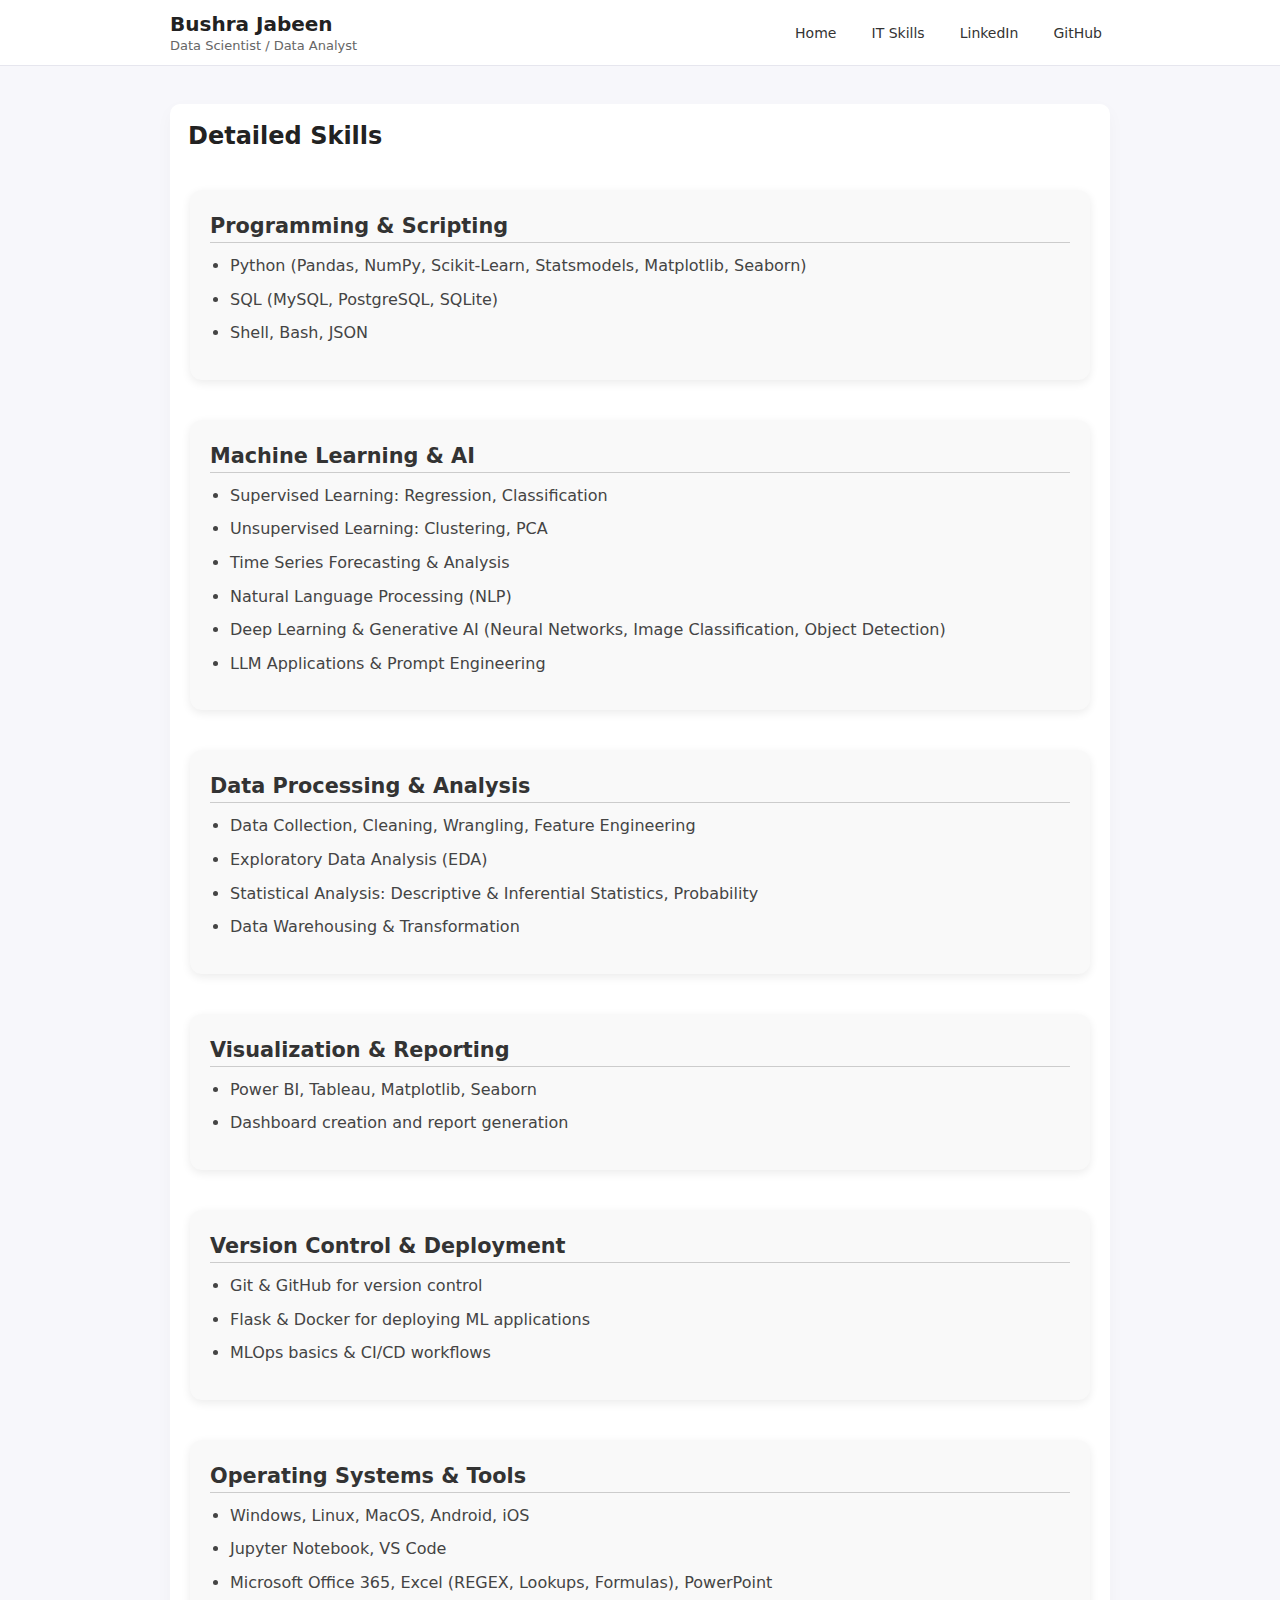
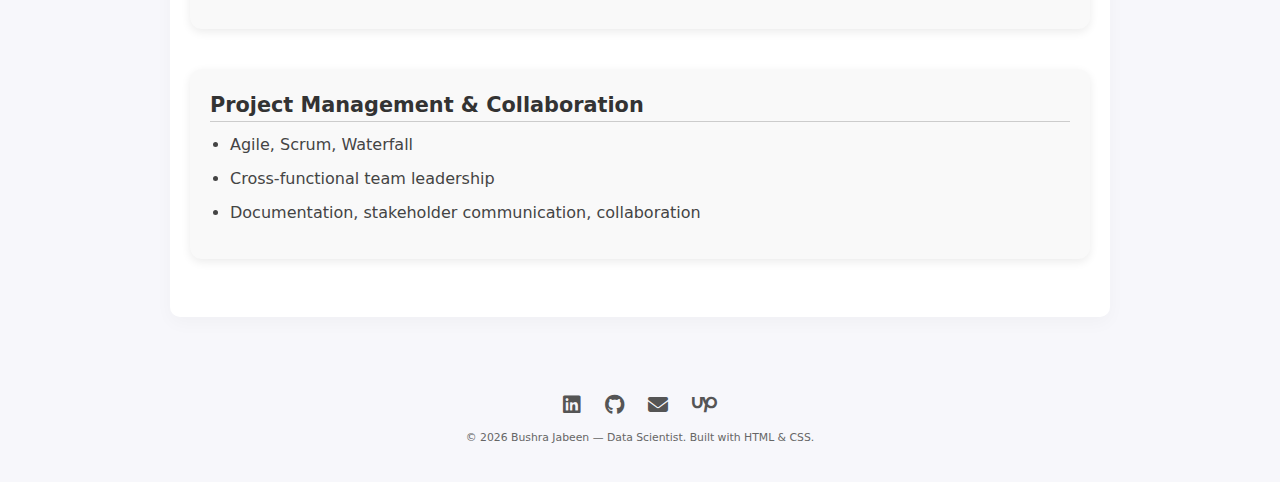
<file: skills.html>
<!doctype html>
<html lang="en">
<head>
  <meta charset="utf-8" />
  <meta name="viewport" content="width=device-width,initial-scale=1" />
  <title>Bushra Jabeen — Full Skills</title>
  <link rel="stylesheet" href="css/style.css" />
  <link rel="stylesheet" href="https://cdnjs.cloudflare.com/ajax/libs/font-awesome/6.5.0/css/all.min.css">
</head>
<body>

  <!-- Header -->
  <header class="site-header">
    <div class="container header-inner">
      <div class="site-title">
        <h1>Bushra Jabeen</h1>
        <p class="sub">Data Scientist / Data Analyst</p>
      </div>

      <!-- Updated Navigation (Matches Home Page) -->
      <nav class="main-nav">
        <a href="index.html">Home</a>
        <a href="it.html">IT Skills</a>
        <a href="https://www.linkedin.com/in/bushra-j/" target="_blank">LinkedIn</a>
        <a href="https://github.com/Bushra023" target="_blank">GitHub</a>
      </nav>
    </div>
  </header>

  <!-- Main Content -->
  <main class="container">
    <section class="card">
      <h2>Detailed Skills</h2>

      <div class="skills-section">
        <h3>Programming & Scripting</h3>
        <ul>
          <li>Python (Pandas, NumPy, Scikit-Learn, Statsmodels, Matplotlib, Seaborn)</li>
          <li>SQL (MySQL, PostgreSQL, SQLite)</li>
          <li>Shell, Bash, JSON</li>
        </ul>
      </div>

      <div class="skills-section">
        <h3>Machine Learning & AI</h3>
        <ul>
          <li>Supervised Learning: Regression, Classification</li>
          <li>Unsupervised Learning: Clustering, PCA</li>
          <li>Time Series Forecasting & Analysis</li>
          <li>Natural Language Processing (NLP)</li>
          <li>Deep Learning & Generative AI (Neural Networks, Image Classification, Object Detection)</li>
          <li>LLM Applications & Prompt Engineering</li>
        </ul>
      </div>

      <div class="skills-section">
        <h3>Data Processing & Analysis</h3>
        <ul>
          <li>Data Collection, Cleaning, Wrangling, Feature Engineering</li>
          <li>Exploratory Data Analysis (EDA)</li>
          <li>Statistical Analysis: Descriptive & Inferential Statistics, Probability</li>
          <li>Data Warehousing & Transformation</li>
        </ul>
      </div>

      <div class="skills-section">
        <h3>Visualization & Reporting</h3>
        <ul>
          <li>Power BI, Tableau, Matplotlib, Seaborn</li>
          <li>Dashboard creation and report generation</li>
        </ul>
      </div>

      <div class="skills-section">
        <h3>Version Control & Deployment</h3>
        <ul>
          <li>Git & GitHub for version control</li>
          <li>Flask & Docker for deploying ML applications</li>
          <li>MLOps basics & CI/CD workflows</li>
        </ul>
      </div>

      <div class="skills-section">
        <h3>Operating Systems & Tools</h3>
        <ul>
          <li>Windows, Linux, MacOS, Android, iOS</li>
          <li>Jupyter Notebook, VS Code</li>
          <li>Microsoft Office 365, Excel (REGEX, Lookups, Formulas), PowerPoint</li>
        </ul>
      </div>

      <div class="skills-section">
        <h3>Project Management & Collaboration</h3>
        <ul>
          <li>Agile, Scrum, Waterfall</li>
          <li>Cross-functional team leadership</li>
          <li>Documentation, stakeholder communication, collaboration</li>
        </ul>
      </div>

    </section>
  </main>

  <!-- Footer -->
<footer class="site-footer">
  <div class="container footer-content">

    <div class="footer-social">
      <a href="https://www.linkedin.com/in/bushra-j/" target="_blank"><i class="fab fa-linkedin"></i></a>
      <a href="https://github.com/Bushra023" target="_blank"><i class="fab fa-github"></i></a>
      <a href="mailto:b.jabeen023@gmail.com"><i class="fas fa-envelope"></i></a>
      <a href="https://www.upwork.com/freelancers/~015b95403047de119e" target="_blank"><i class="fab fa-upwork"></i></a>
    </div>

    <small>© <span id="year"></span> Bushra Jabeen — Data Scientist. Built with HTML & CSS.</small>
  </div>
</footer>

<script>
  document.getElementById('year').textContent = new Date().getFullYear();
</script>
</body>
</html>
</file>
<file: css/style.css>
/* Simple, clean styles for your personal site.
   Save this file as css/style.css and keep images in images/ when needed. */

/* Basic reset */
* { box-sizing: border-box; margin: 0; padding: 0; }
html,body { height: 100%; font-family: system-ui, -apple-system, "Segoe UI", Roboto, "Helvetica Neue", Arial; color: #222; background: #f7f7fb; }

/* Layout */
.container { max-width: 980px; margin: 0 auto; padding: 20px; }

/* Header */
.site-header { background: white; border-bottom: 1px solid #e6e6ee; position: sticky; top: 0; z-index: 10; }
.header-inner { display: flex; align-items: center; justify-content: space-between; padding: 12px 20px; }
.site-title h1 { font-size: 20px; margin-bottom: 2px; }
.site-title .sub { font-size: 13px; color: #666; }

/* Navigation */
.main-nav a { margin-left: 14px; text-decoration: none; color: #333; font-size: 14px; padding: 6px 8px; border-radius: 6px; }
.main-nav a.active { background: #0b61ff12; color: #0b61ff; font-weight: 600; }
.main-nav a:hover { background: #f0f5ff; color: #0b61ff; }

/* Cards */
.card { background: white; border-radius: 10px; padding: 18px; margin: 18px 0; box-shadow: 0 6px 18px rgba(18,22,28,0.03); }

/* Hero */
.hero { display: grid; grid-template-columns: 1fr 220px; gap: 18px; align-items: center; }
.hero h2 { margin-bottom: 8px; }
.hero p { line-height: 1.5; margin-bottom: 10px; color: #333; }
.hero-text p { text-align: justify; }

/* Stats box */
.hero-side .stats { display:flex; flex-direction: column; gap: 10px; }
.hero-side .stats div { background:#f7f9ff; padding:12px; border-radius:8px; text-align:center; }
.hero-side .stats strong { display:block; margin-bottom:6px; font-size:14px; color:#0b61ff; }

/* Buttons */
.cta-row { margin-top:12px; display:flex; gap:10px; }
.btn { background:#0b61ff; color:white; padding:8px 12px; border-radius:8px; text-decoration:none; display:inline-block; font-weight:600; }
.btn.outline { background:transparent; border:1px solid #d9e2ff; color:#0b61ff; }

/* Skills */
.skills-list { display:flex; flex-wrap:wrap; gap:10px; list-style:none; margin-top:10px; }
.skills-list li { background:#f0f4ff; padding:8px 10px; border-radius:8px; font-size:14px; }

/* Projects */
.projects-grid { display:grid; grid-template-columns: repeat(auto-fit,minmax(220px,1fr)); gap:12px; margin-top:12px; }
.project h4 { margin-bottom:6px; }
.project .small a { text-decoration:none; color:#0b61ff; }

/* Contact small text */
.small { color:#666; font-size:13px; margin-top:8px; }

/* Footer */
.site-footer { text-align:center; padding:18px 0; color:#666; font-size:13px; }

/* Responsive */
@media (max-width:800px) {
  .hero { grid-template-columns: 1fr; }
  .main-nav { display:none; } /* small screens: keep it simple for now */
  .header-inner { justify-content: space-between; }
  .site-title h1 { font-size:18px; }
}

/* Layout for Skills header: title on left, button on right */
.skills-header {
  display: flex;
  justify-content: space-between;
  align-items: center;
  margin-bottom: 16px;
}

.skills-list {
  display: flex;
  flex-wrap: wrap;
  gap: 12px;
  list-style: none;
  padding: 0;
}

.skills-list li {
  background-color: #f0f0f0;
  padding: 8px 12px;
  border-radius: 6px;
}

/* ==========================
   Full Skills Page Styles
   ========================== */

/* Space before each skills sub-section */
.skills-section {
  margin-top: 24px;
  padding: 12px 16px;
  border-radius: 8px;
  background-color: #f9f9f9;
  box-shadow: 0 1px 3px rgba(0,0,0,0.1);
}


/* Subheading styles */
.skills-section h3 {
  font-size: 1.2rem;
  color: #333;
  margin-bottom: 8px;
  border-bottom: 1px solid #ccc;
  padding-bottom: 4px;
}

/* List styling */
.skills-section ul {
  list-style-type: disc;
  padding-left: 20px;
  line-height: 1.6;
}

/* Responsive spacing for small screens */
@media (max-width: 700px) {
  .skills-section {
    padding: 10px 12px;
  }
}


/* ===== EXPERIENCE SECTION NEW DESIGN (Experience Section on index.html page) ===== */

.experience-wrapper {
  background: #ffffff;
  padding: 24px;
  border-radius: 12px;
  box-shadow: 0 3px 10px rgba(0,0,0,0.08);
  margin-top: 40px;
}

.experience-header {
  display: flex;
  justify-content: space-between;
  align-items: center;
  margin-bottom: 20px;
  border-bottom: 1px solid #e6e6e6;
  padding-bottom: 10px;
}

.experience-container {
  margin-top: 20px;
}

.experience-item {
  background: #f7f7f7;
  padding: 18px;
  border-radius: 10px;
  margin-bottom: 18px;
  box-shadow: 0 1px 4px rgba(0,0,0,0.05);
}

.experience-item h3 {
  margin-bottom: 6px;
}

.experience-subtitle {
  font-size: 14px;
  color: #666;
  margin-bottom: 10px;
}

.experience-item ul {
  padding-left: 20px;
  margin: 0;
}

.experience-item ul li {
  margin-bottom: 6px;
}

.view-full-btn {
  background: #0078ff;
  color: #fff;
  padding: 8px 14px;
  border-radius: 6px;
  text-decoration: none;
  font-size: 14px;
}

.view-full-btn:hover {
  background: #005fcc;
}


/* ==========================
   Full Experience Page Styles
   ========================== */

/* Main white experience section */

.experience-section {
  background-color: #ffffff;  /* white background for main block */
  padding: 24px 20px;         /* same padding as skills page */
  border-radius: 12px;
  box-shadow: 0 3px 10px rgba(0,0,0,0.08);
  max-width: 900px;           /* keeps width consistent with other pages */
  margin: 40px auto;          /* center the section */
}

/* Header: Professional Experience + highlighted button */
.experience-section .skills-header {
  display: flex;
  justify-content: space-between;
  align-items: center;
  margin-bottom: 24px;
}

.experience-section .skills-header h2 {
  margin: 0;
  font-size: 1.8rem;
  color: #333;
}

.experience-section .skills-header .btn {
  text-decoration: none;
  background-color: #4caf50;  /* highlighted green button */
  color: #fff;
  padding: 8px 16px;
  border-radius: 6px;
  font-weight: 500;
  transition: background-color 0.3s ease;
}

.experience-section .skills-header .btn:hover {
  background-color: #45a049;
}

/* Sub-experience box (gray) */
.experience-box {
  background-color: #f9f9f9;  /* light gray like skills sub-section */
  padding: 16px 18px;
  border-radius: 8px;
  margin-bottom: 18px;
  box-shadow: 0 1px 3px rgba(0,0,0,0.08); /* subtle shadow */
}

/* Subheading */
.experience-box h3 {
  margin-top: 0;
  margin-bottom: 6px;
  font-size: 1.3rem;
  color: #333;
}

/* Thin line below subheading */
.experience-box hr {
  border: none;
  border-top: 1px solid #ccc;
  margin: 6px 0 12px 0;
}

/* Date & place */
.experience-subtitle {
  font-size: 0.95rem;
  color: #666;
  margin-bottom: 12px;
}

/* Bullet points */
.experience-box ul {
  list-style-type: disc;
  padding-left: 20px;
  margin: 0;
  line-height: 1.6;
  text-align: justify;
}

.experience-box ul li {
  margin-bottom: 8px;
  color: #444;
}

/* Links inside bullets */
.experience-box a {
  color: #0078ff;
  text-decoration: none;
}

.experience-box a:hover {
  text-decoration: underline;
}

/* Responsive adjustments */
@media (max-width: 768px) {
  .experience-section {
    padding: 16px 12px;
    margin: 24px auto;
  }

  .experience-section .skills-header {
    flex-direction: column;
    align-items: flex-start;
  }

  .experience-section .skills-header .btn {
    margin-top: 10px;
  }
}

/* ==============================
   Education Page – Experience-style Layout
   ============================== */

/* Space between certificates inside ONE skills-section */
.skills-section > div {
  margin-bottom: 16px;
}

/* Certificate title row */
.skills-section strong {
  font-size: 1rem;
  color: #333;
}

/* View Certificate link */
.skills-section a {
  color: #0078ff;
  text-decoration: none;
  font-weight: 500;
}

.skills-section a:hover {
  text-decoration: underline;
}

/* View details indicator */
.skills-section summary span {
  color: #6fa8ff;
  font-style: italic;
}

/* Make summary feel clickable */
.skills-section summary {
  cursor: pointer;
}

.skills-section summary {
  list-style: none;
}

.skills-section summary::-webkit-details-marker {
  display: none;
}

.skills-section summary::marker {
  content: "";
}


/* Dropdown content spacing */
.skills-section details ul {
  margin-top: 8px;
}

/* Keep dropdown bullets same as experience page */
.skills-section details ul li {
  margin-bottom: 6px;
  color: #444;
}

/* Reduce spacing between certificates inside the same block */
.skills-section details {
  margin-bottom: 8px;
}

.skills-section > div {
  margin-bottom: 10px;
}

/* Remove extra spacing added by <br> visually */
.skills-section br {
  display: none;
}


/* ==========================
   Projects Page Styles
   ========================== */

/* Ensure project blocks look identical to Experience blocks */
.skills-section {
  background-color: #f9f9f9;   /* light grey inner boxes */
  padding: 24px 20px;         /* same padding as skills page */
  border-radius: 12px;
  box-shadow: 0 3px 10px rgba(0,0,0,0.08);
  max-width: 900px;           /* keeps width consistent with other pages */
  margin: 40px auto;
}


/* Project headings */
.skills-section h3 {
  margin-top: 0;
  margin-bottom: 6px;
  font-size: 1.3rem;
  color: #333;
}

/* Project short description */
.skills-section .experience-subtitle {
  font-size: 0.95rem;
  color: #333;
  margin-bottom: 10px;
}

/* View Contributions link */
.skills-section details summary {
  list-style: none;           /* removes default arrow */
  outline: none;
  font-style: italic;
}

/* Remove default marker in Firefox */
.skills-section details summary::-webkit-details-marker {
  display: none;
}

/* Contributions list */
.skills-section ul {
  list-style-type: disc;
  padding-left: 20px;
  margin-top: 10px;
  margin-bottom: 10px;
  line-height: 1.6;
}

.skills-section ul li {
  margin-bottom: 8px;
  color: #444;
}

/* Key skills line */
.skills-section p strong {
  color: #333;
}

/* Footer social icons */
.footer-content {
  text-align: center;
}

.footer-social {
  margin-bottom: 12px;
}

.footer-social a {
  color: #555;
  font-size: 20px;
  margin: 0 10px;
  transition: color 0.3s ease;
}

.footer-social a:hover {
  color: #000;
}

/* IT Skills box layout */
.it-skills-box {
  display: flex;
  flex-direction: column;
  gap: 12px;
  padding: 15px;
  background-color: #f9f9f9;
  border-radius: 12px;
  box-shadow: 0 3px 8px rgba(0,0,0,0.05);
}

.skill-row {
  display: flex;
  flex-wrap: wrap;
  gap: 10px;
}

.skill-title {
  flex: 0 0 220px; /* fixed width for left column */
  font-weight: bold;
  color: #222;
}

.skill-details {
  flex: 1;
  color: #555;
  line-height: 1.5;
}


/* ================= IT EDUCATION PAGEs ================= */

/* Remove divider line & extra spacing */
#it-education h2 {
  border-bottom: none !important;
  margin-bottom: 12px;
}

/* Match Skills section spacing */
#it-education .skills-section {
  background-color: #f9f9f9;
  padding: 18px;
  border-radius: 12px;
  box-shadow: 0 3px 10px rgba(0,0,0,0.05);
  margin-bottom: 18px;
}

#it-education h3 {
  margin-top: 0;
}

/* =========================================
   FORCE IT EDUCATION TO MATCH SKILLS SPACING
   ========================================= */

/* Remove extra spacing after Education heading */
#it-education > h2 {
  margin-bottom: 10px !important;
}

/* Kill inherited spacing from experience container */
#it-education .experience-container {
  margin-top: 0 !important;
  padding-top: 0 !important;
}

/* Ensure first box starts immediately */
#it-education .skills-section:first-child {
  margin-top: 0 !important;
}

/* Keep box spacing consistent */
#it-education .skills-section {
  margin-bottom: 18px;
}


/* Extra Styling*/
</file>
